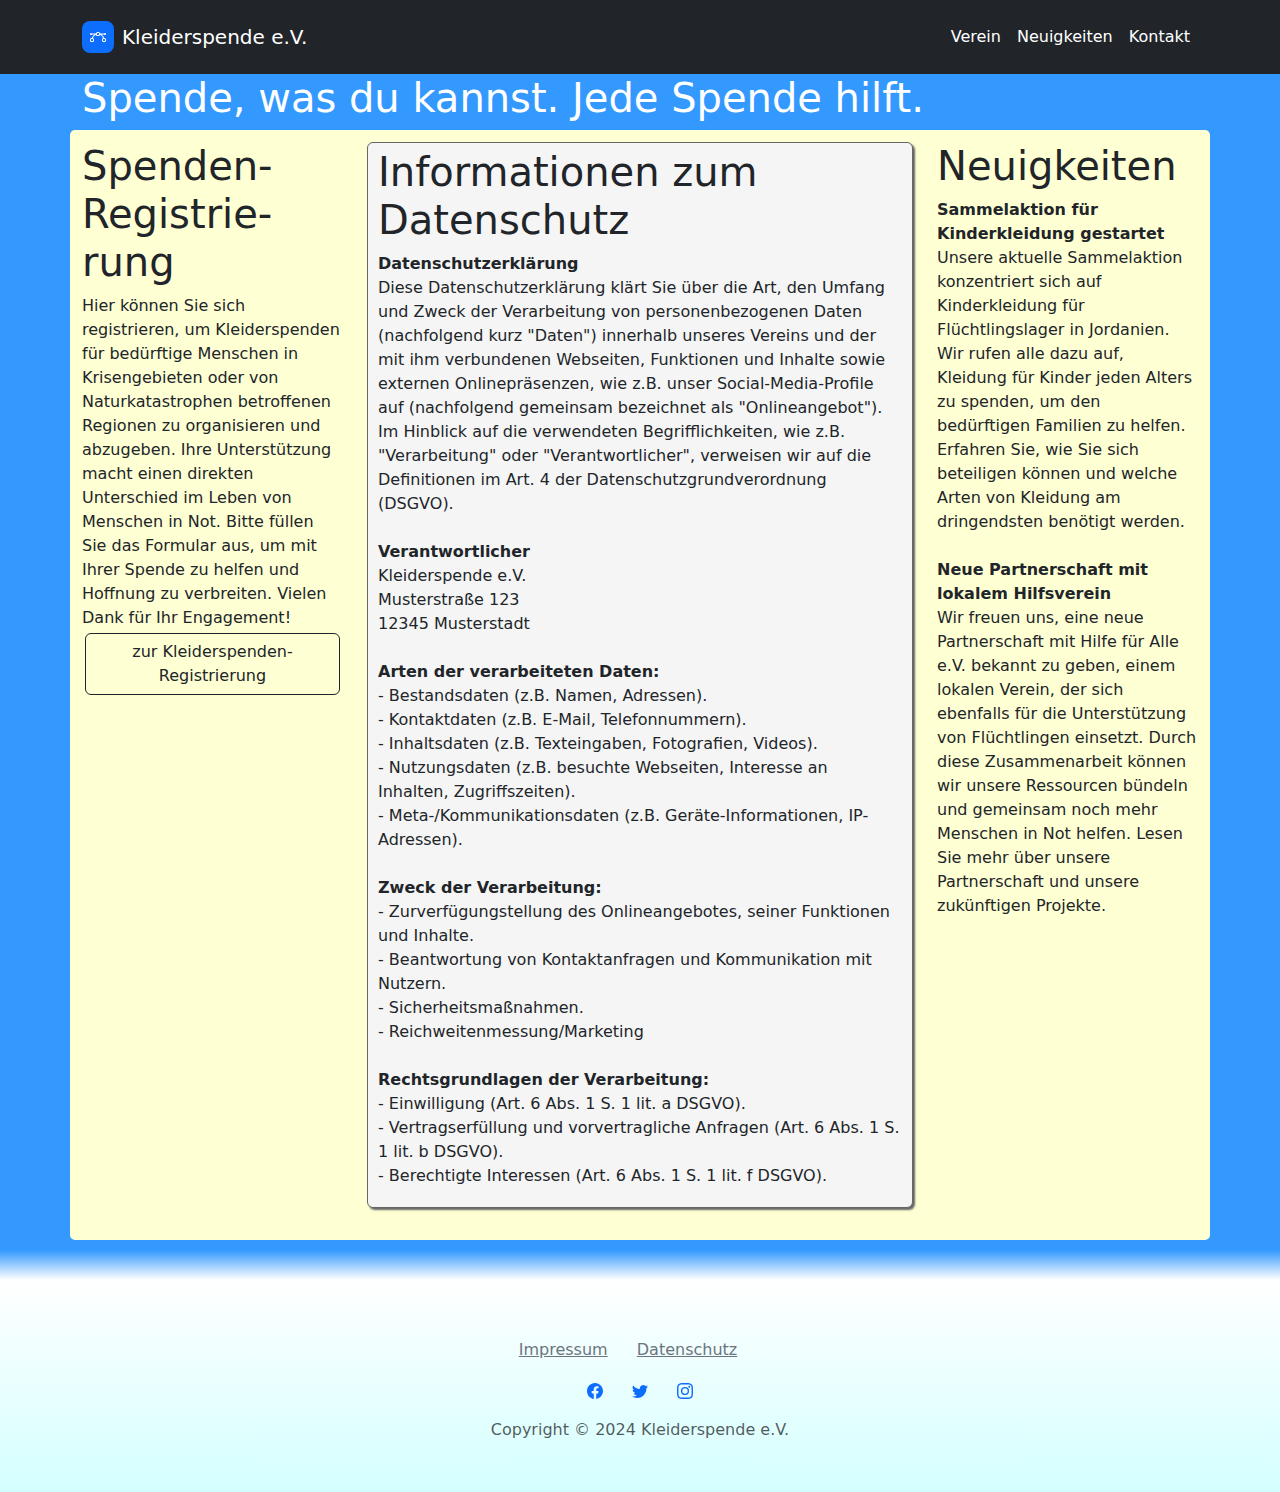
<file: datenschutz.html>
<!DOCTYPE html>
<html data-bs-theme="light" lang="de" data-bss-forced-theme="light">

<head>
    <meta charset="utf-8">
    <meta name="viewport" content="width=device-width, initial-scale=1.0, shrink-to-fit=no">
    <title>Datenschutz - Kleiderspende e.V.</title>
    <link rel="stylesheet" href="assets/bootstrap/css/bootstrap.min.css">
    <link rel="stylesheet" href="assets/css/Navbar-Right-Links-Dark-icons.css">
    <link rel="stylesheet" href="assets/css/styles.css">
<link rel="stylesheet" href="assets/css/print.css" media="print" />
</head>

<body>
    <header>
        <nav class="navbar navbar-expand-md bg-dark py-3" data-bs-theme="dark">
            <div class="container"><a class="navbar-brand d-flex align-items-center" href="./"><span class="bs-icon-sm bs-icon-rounded bs-icon-primary d-flex justify-content-center align-items-center me-2 bs-icon"><svg xmlns="http://www.w3.org/2000/svg" width="1em" height="1em" fill="currentColor" viewBox="0 0 16 16" class="bi bi-bezier">
                            <path fill-rule="evenodd" d="M0 10.5A1.5 1.5 0 0 1 1.5 9h1A1.5 1.5 0 0 1 4 10.5v1A1.5 1.5 0 0 1 2.5 13h-1A1.5 1.5 0 0 1 0 11.5zm1.5-.5a.5.5 0 0 0-.5.5v1a.5.5 0 0 0 .5.5h1a.5.5 0 0 0 .5-.5v-1a.5.5 0 0 0-.5-.5zm10.5.5A1.5 1.5 0 0 1 13.5 9h1a1.5 1.5 0 0 1 1.5 1.5v1a1.5 1.5 0 0 1-1.5 1.5h-1a1.5 1.5 0 0 1-1.5-1.5zm1.5-.5a.5.5 0 0 0-.5.5v1a.5.5 0 0 0 .5.5h1a.5.5 0 0 0 .5-.5v-1a.5.5 0 0 0-.5-.5zM6 4.5A1.5 1.5 0 0 1 7.5 3h1A1.5 1.5 0 0 1 10 4.5v1A1.5 1.5 0 0 1 8.5 7h-1A1.5 1.5 0 0 1 6 5.5zM7.5 4a.5.5 0 0 0-.5.5v1a.5.5 0 0 0 .5.5h1a.5.5 0 0 0 .5-.5v-1a.5.5 0 0 0-.5-.5z"></path>
                            <path d="M6 4.5H1.866a1 1 0 1 0 0 1h2.668A6.517 6.517 0 0 0 1.814 9H2.5c.123 0 .244.015.358.043a5.517 5.517 0 0 1 3.185-3.185A1.503 1.503 0 0 1 6 5.5zm3.957 1.358A1.5 1.5 0 0 0 10 5.5v-1h4.134a1 1 0 1 1 0 1h-2.668a6.517 6.517 0 0 1 2.72 3.5H13.5c-.123 0-.243.015-.358.043a5.517 5.517 0 0 0-3.185-3.185z"></path>
                        </svg></span><span>Kleiderspende e.V.</span></a><button data-bs-toggle="collapse" class="navbar-toggler" data-bs-target="#navcol-5"><span class="visually-hidden">Toggle navigation</span><span class="navbar-toggler-icon"></span></button>
                <div class="collapse navbar-collapse" id="navcol-5">
                    <ul class="navbar-nav ms-auto">
                        <li class="nav-item"><a class="nav-link active" href="verein.html">Verein</a></li>
                        <li class="nav-item"><a class="nav-link" href="neuigkeiten.html">Neuigkeiten</a></li>
                        <li class="nav-item"><a class="nav-link" href="kontakt.html">Kontakt</a></li>
                    </ul>
                </div>
            </div>
        </nav>
        <div class="container">
            <h1>Spende, was du kannst. Jede Spende hilft.</h1>
        </div>
    </header>
    <main>
        <div class="container" id="content">
            <div class="row">
                <div class="col">
                    <h1>Spenden-Registrierung</h1>
                    <p>Hier können Sie sich registrieren, um Kleiderspenden für bedürftige Menschen in Krisengebieten oder von Naturkatastrophen betroffenen Regionen zu organisieren und abzugeben. Ihre Unterstützung macht einen direkten Unterschied im Leben von Menschen in Not. Bitte füllen Sie das Formular aus, um mit Ihrer Spende zu helfen und Hoffnung zu verbreiten. Vielen Dank für Ihr Engagement!&nbsp;<a class="btn btn-outline-dark more-btn" href="./">zur Kleiderspenden-Registrierung</a></p>
                </div>
                <div class="col-lg-6">
                    <article class="article">
                        <h1>Informationen zum Datenschutz</h1>
                        <p><strong>Datenschutzerklärung</strong><br>Diese Datenschutzerklärung klärt Sie über die Art, den Umfang und Zweck der Verarbeitung von personenbezogenen Daten (nachfolgend kurz "Daten") innerhalb unseres Vereins und der mit ihm verbundenen Webseiten, Funktionen und Inhalte sowie externen Onlinepräsenzen, wie z.B. unser Social-Media-Profile auf (nachfolgend gemeinsam bezeichnet als "Onlineangebot"). Im Hinblick auf die verwendeten Begrifflichkeiten, wie z.B. "Verarbeitung" oder "Verantwortlicher", verweisen wir auf die Definitionen im Art. 4 der Datenschutzgrundverordnung (DSGVO).<br><br><strong>Verantwortlicher</strong><br>Kleiderspende e.V.<br>Musterstraße 123<br>12345 Musterstadt<br><br><strong>Arten der verarbeiteten Daten:</strong><br>- Bestandsdaten (z.B. Namen, Adressen).<br>- Kontaktdaten (z.B. E-Mail, Telefonnummern).<br>- Inhaltsdaten (z.B. Texteingaben, Fotografien, Videos).<br>- Nutzungsdaten (z.B. besuchte Webseiten, Interesse an Inhalten, Zugriffszeiten).<br>- Meta-/Kommunikationsdaten (z.B. Geräte-Informationen, IP-Adressen).<br><br><strong>Zweck der Verarbeitung:</strong><br>- Zurverfügungstellung des Onlineangebotes, seiner Funktionen und Inhalte.<br>- Beantwortung von Kontaktanfragen und Kommunikation mit Nutzern.<br>- Sicherheitsmaßnahmen.<br>- Reichweitenmessung/Marketing<br><br><strong>Rechtsgrundlagen der Verarbeitung:</strong><br>- Einwilligung (Art. 6 Abs. 1 S. 1 lit. a DSGVO).<br>- Vertragserfüllung und vorvertragliche Anfragen (Art. 6 Abs. 1 S. 1 lit. b DSGVO).<br>- Berechtigte Interessen (Art. 6 Abs. 1 S. 1 lit. f DSGVO).</p>
                    </article>
                </div>
                <div class="col">
                    <h1>Neuigkeiten</h1>
                    <p><strong>Sammelaktion für Kinderkleidung gestartet</strong><br>Unsere aktuelle Sammelaktion konzentriert sich auf Kinderkleidung für Flüchtlingslager in Jordanien. Wir rufen alle dazu auf, Kleidung für Kinder jeden Alters zu spenden, um den bedürftigen Familien zu helfen. Erfahren Sie, wie Sie sich beteiligen können und welche Arten von Kleidung am dringendsten benötigt werden.<br><br><strong>Neue Partnerschaft mit lokalem Hilfsverein</strong><br>Wir freuen uns, eine neue Partnerschaft mit Hilfe für Alle e.V. bekannt zu geben, einem lokalen Verein, der sich ebenfalls für die Unterstützung von Flüchtlingen einsetzt. Durch diese Zusammenarbeit können wir unsere Ressourcen bündeln und gemeinsam noch mehr Menschen in Not helfen. Lesen Sie mehr über unsere Partnerschaft und unsere zukünftigen Projekte.</p>
                </div>
            </div>
        </div>
        <div id="main-bottom"></div>
    </main>
    <footer class="text-center">
        <div class="container text-muted py-4 py-lg-5">
            <ul class="list-inline">
                <li class="list-inline-item list-inline-item me-4"><a class="link-secondary" href="impressum.html">Impressum</a></li>
                <li class="list-inline-item list-inline-item me-4"><a class="link-secondary" href="datenschutz.html">Datenschutz</a></li>
            </ul>
            <ul class="list-inline">
                <li class="list-inline-item list-inline-item me-4"><a href="https://www.facebook.com" target="_blank" rel="noreferrer"><svg xmlns="http://www.w3.org/2000/svg" width="1em" height="1em" fill="currentColor" viewbox="0 0 16 16" class="bi bi-facebook"><path d="M16 8.049c0-4.446-3.582-8.05-8-8.05C3.58 0-.002 3.603-.002 8.05c0 4.017 2.926 7.347 6.75 7.951v-5.625h-2.03V8.05H6.75V6.275c0-2.017 1.195-3.131 3.022-3.131.876 0 1.791.157 1.791.157v1.98h-1.009c-.993 0-1.303.621-1.303 1.258v1.51h2.218l-.354 2.326H9.25V16c3.824-.604 6.75-3.934 6.75-7.951"></path></svg></a></li>
                <li class="list-inline-item list-inline-item me-4"><a href="https://www.twitter.com" target="_blank" rel="noreferrer"><svg xmlns="http://www.w3.org/2000/svg" width="1em" height="1em" fill="currentColor" viewbox="0 0 16 16" class="bi bi-twitter"><path d="M5.026 15c6.038 0 9.341-5.003 9.341-9.334 0-.14 0-.282-.006-.422A6.685 6.685 0 0 0 16 3.542a6.658 6.658 0 0 1-1.889.518 3.301 3.301 0 0 0 1.447-1.817 6.533 6.533 0 0 1-2.087.793A3.286 3.286 0 0 0 7.875 6.03a9.325 9.325 0 0 1-6.767-3.429 3.289 3.289 0 0 0 1.018 4.382A3.323 3.323 0 0 1 .64 6.575v.045a3.288 3.288 0 0 0 2.632 3.218 3.203 3.203 0 0 1-.865.115 3.23 3.23 0 0 1-.614-.057 3.283 3.283 0 0 0 3.067 2.277A6.588 6.588 0 0 1 .78 13.58a6.32 6.32 0 0 1-.78-.045A9.344 9.344 0 0 0 5.026 15"></path></svg></a></li>
                <li class="list-inline-item list-inline-item"><a href="https://www.instagram.com" target="_blank" rel="noreferrer"><svg xmlns="http://www.w3.org/2000/svg" width="1em" height="1em" fill="currentColor" viewbox="0 0 16 16" class="bi bi-instagram"><path d="M8 0C5.829 0 5.556.01 4.703.048 3.85.088 3.269.222 2.76.42a3.917 3.917 0 0 0-1.417.923A3.927 3.927 0 0 0 .42 2.76C.222 3.268.087 3.85.048 4.7.01 5.555 0 5.827 0 8.001c0 2.172.01 2.444.048 3.297.04.852.174 1.433.372 1.942.205.526.478.972.923 1.417.444.445.89.719 1.416.923.51.198 1.09.333 1.942.372C5.555 15.99 5.827 16 8 16s2.444-.01 3.298-.048c.851-.04 1.434-.174 1.943-.372a3.916 3.916 0 0 0 1.416-.923c.445-.445.718-.891.923-1.417.197-.509.332-1.09.372-1.942C15.99 10.445 16 10.173 16 8s-.01-2.445-.048-3.299c-.04-.851-.175-1.433-.372-1.941a3.926 3.926 0 0 0-.923-1.417A3.911 3.911 0 0 0 13.24.42c-.51-.198-1.092-.333-1.943-.372C10.443.01 10.172 0 7.998 0h.003zm-.717 1.442h.718c2.136 0 2.389.007 3.232.046.78.035 1.204.166 1.486.275.373.145.64.319.92.599.28.28.453.546.598.92.11.281.24.705.275 1.485.039.843.047 1.096.047 3.231s-.008 2.389-.047 3.232c-.035.78-.166 1.203-.275 1.485a2.47 2.47 0 0 1-.599.919c-.28.28-.546.453-.92.598-.28.11-.704.24-1.485.276-.843.038-1.096.047-3.232.047s-2.39-.009-3.233-.047c-.78-.036-1.203-.166-1.485-.276a2.478 2.478 0 0 1-.92-.598 2.48 2.48 0 0 1-.6-.92c-.109-.281-.24-.705-.275-1.485-.038-.843-.046-1.096-.046-3.233 0-2.136.008-2.388.046-3.231.036-.78.166-1.204.276-1.486.145-.373.319-.64.599-.92.28-.28.546-.453.92-.598.282-.11.705-.24 1.485-.276.738-.034 1.024-.044 2.515-.045v.002zm4.988 1.328a.96.96 0 1 0 0 1.92.96.96 0 0 0 0-1.92zm-4.27 1.122a4.109 4.109 0 1 0 0 8.217 4.109 4.109 0 0 0 0-8.217zm0 1.441a2.667 2.667 0 1 1 0 5.334 2.667 2.667 0 0 1 0-5.334"></path></svg></a></li>
            </ul>
            <p class="mb-0">Copyright © 2024 Kleiderspende e.V.</p>
        </div>
    </footer>
    <script src="assets/bootstrap/js/bootstrap.min.js"></script>
    <script src="assets/js/site.js"></script>
</body>

</html>
</file>
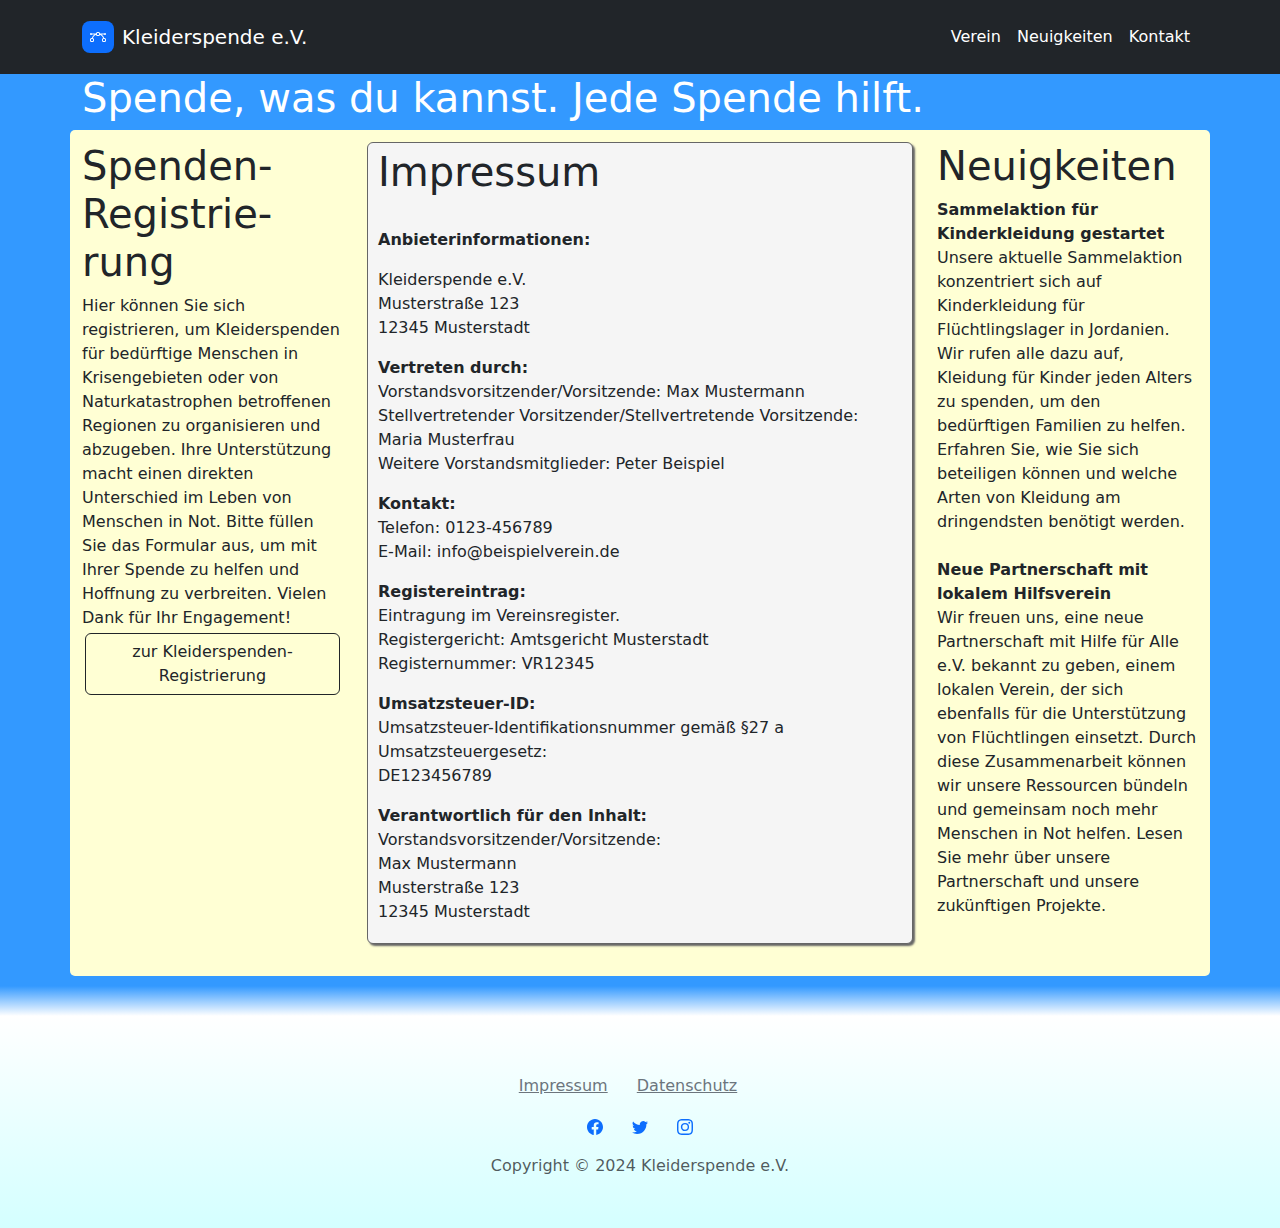
<file: impressum.html>
<!DOCTYPE html>
<html data-bs-theme="light" lang="de" data-bss-forced-theme="light">

<head>
    <meta charset="utf-8">
    <meta name="viewport" content="width=device-width, initial-scale=1.0, shrink-to-fit=no">
    <title>Impressum - Kleiderspende e.V.</title>
    <link rel="stylesheet" href="assets/bootstrap/css/bootstrap.min.css">
    <link rel="stylesheet" href="assets/css/Navbar-Right-Links-Dark-icons.css">
    <link rel="stylesheet" href="assets/css/styles.css">
<link rel="stylesheet" href="assets/css/print.css" media="print" />
</head>

<body>
    <header>
        <nav class="navbar navbar-expand-md bg-dark py-3" data-bs-theme="dark">
            <div class="container"><a class="navbar-brand d-flex align-items-center" href="./"><span class="bs-icon-sm bs-icon-rounded bs-icon-primary d-flex justify-content-center align-items-center me-2 bs-icon"><svg xmlns="http://www.w3.org/2000/svg" width="1em" height="1em" fill="currentColor" viewBox="0 0 16 16" class="bi bi-bezier">
                            <path fill-rule="evenodd" d="M0 10.5A1.5 1.5 0 0 1 1.5 9h1A1.5 1.5 0 0 1 4 10.5v1A1.5 1.5 0 0 1 2.5 13h-1A1.5 1.5 0 0 1 0 11.5zm1.5-.5a.5.5 0 0 0-.5.5v1a.5.5 0 0 0 .5.5h1a.5.5 0 0 0 .5-.5v-1a.5.5 0 0 0-.5-.5zm10.5.5A1.5 1.5 0 0 1 13.5 9h1a1.5 1.5 0 0 1 1.5 1.5v1a1.5 1.5 0 0 1-1.5 1.5h-1a1.5 1.5 0 0 1-1.5-1.5zm1.5-.5a.5.5 0 0 0-.5.5v1a.5.5 0 0 0 .5.5h1a.5.5 0 0 0 .5-.5v-1a.5.5 0 0 0-.5-.5zM6 4.5A1.5 1.5 0 0 1 7.5 3h1A1.5 1.5 0 0 1 10 4.5v1A1.5 1.5 0 0 1 8.5 7h-1A1.5 1.5 0 0 1 6 5.5zM7.5 4a.5.5 0 0 0-.5.5v1a.5.5 0 0 0 .5.5h1a.5.5 0 0 0 .5-.5v-1a.5.5 0 0 0-.5-.5z"></path>
                            <path d="M6 4.5H1.866a1 1 0 1 0 0 1h2.668A6.517 6.517 0 0 0 1.814 9H2.5c.123 0 .244.015.358.043a5.517 5.517 0 0 1 3.185-3.185A1.503 1.503 0 0 1 6 5.5zm3.957 1.358A1.5 1.5 0 0 0 10 5.5v-1h4.134a1 1 0 1 1 0 1h-2.668a6.517 6.517 0 0 1 2.72 3.5H13.5c-.123 0-.243.015-.358.043a5.517 5.517 0 0 0-3.185-3.185z"></path>
                        </svg></span><span>Kleiderspende e.V.</span></a><button data-bs-toggle="collapse" class="navbar-toggler" data-bs-target="#navcol-5"><span class="visually-hidden">Toggle navigation</span><span class="navbar-toggler-icon"></span></button>
                <div class="collapse navbar-collapse" id="navcol-5">
                    <ul class="navbar-nav ms-auto">
                        <li class="nav-item"><a class="nav-link active" href="verein.html" target="_blank">Verein</a></li>
                        <li class="nav-item"><a class="nav-link" href="neuigkeiten.html">Neuigkeiten</a></li>
                        <li class="nav-item"><a class="nav-link" href="kontakt.html">Kontakt</a></li>
                    </ul>
                </div>
            </div>
        </nav>
        <div class="container">
            <h1>Spende, was du kannst. Jede Spende hilft.</h1>
        </div>
    </header>
    <main>
        <div class="container" id="content">
            <div class="row">
                <div class="col">
                    <h1>Spenden-Registrierung</h1>
                    <p>Hier können Sie sich registrieren, um Kleiderspenden für bedürftige Menschen in Krisengebieten oder von Naturkatastrophen betroffenen Regionen zu organisieren und abzugeben. Ihre Unterstützung macht einen direkten Unterschied im Leben von Menschen in Not. Bitte füllen Sie das Formular aus, um mit Ihrer Spende zu helfen und Hoffnung zu verbreiten. Vielen Dank für Ihr Engagement!&nbsp;<a class="btn btn-outline-dark more-btn" href="./">zur Kleiderspenden-Registrierung</a></p>
                </div>
                <div class="col-lg-6">
                    <article class="article">
                        <h1>Impressum</h1>
                        <p><br><strong>Anbieterinformationen:</strong></p><address>Kleiderspende e.V.<br />Musterstraße 123<br />12345 Musterstadt</address>
                        <p><strong>Vertreten durch:</strong><br>Vorstandsvorsitzender/Vorsitzende: Max Mustermann<br>Stellvertretender Vorsitzender/Stellvertretende Vorsitzende: Maria Musterfrau<br>Weitere Vorstandsmitglieder: Peter Beispiel</p>
                        <p><strong>Kontakt:</strong><br>Telefon: 0123-456789<br>E-Mail: info@beispielverein.de</p>
                        <p><strong>Registereintrag:</strong><br>Eintragung im Vereinsregister.<br>Registergericht: Amtsgericht Musterstadt<br>Registernummer: VR12345</p>
                        <p><strong>Umsatzsteuer-ID:</strong><br>Umsatzsteuer-Identifikationsnummer gemäß §27 a Umsatzsteuergesetz:<br>DE123456789</p>
                        <p><strong>Verantwortlich für den Inhalt:</strong><br>Vorstandsvorsitzender/Vorsitzende: <br>Max Mustermann<br>Musterstraße 123<br>12345 Musterstadt</p>
                    </article>
                </div>
                <div class="col">
                    <h1>Neuigkeiten</h1>
                    <p><strong>Sammelaktion für Kinderkleidung gestartet</strong><br>Unsere aktuelle Sammelaktion konzentriert sich auf Kinderkleidung für Flüchtlingslager in Jordanien. Wir rufen alle dazu auf, Kleidung für Kinder jeden Alters zu spenden, um den bedürftigen Familien zu helfen. Erfahren Sie, wie Sie sich beteiligen können und welche Arten von Kleidung am dringendsten benötigt werden.<br><br><strong>Neue Partnerschaft mit lokalem Hilfsverein</strong><br>Wir freuen uns, eine neue Partnerschaft mit Hilfe für Alle e.V. bekannt zu geben, einem lokalen Verein, der sich ebenfalls für die Unterstützung von Flüchtlingen einsetzt. Durch diese Zusammenarbeit können wir unsere Ressourcen bündeln und gemeinsam noch mehr Menschen in Not helfen. Lesen Sie mehr über unsere Partnerschaft und unsere zukünftigen Projekte.</p>
                </div>
            </div>
        </div>
        <div id="main-bottom"></div>
    </main>
    <footer class="text-center">
        <div class="container text-muted py-4 py-lg-5">
            <ul class="list-inline">
                <li class="list-inline-item list-inline-item me-4"><a class="link-secondary" href="impressum.html">Impressum</a></li>
                <li class="list-inline-item list-inline-item me-4"><a class="link-secondary" href="datenschutz.html">Datenschutz</a></li>
            </ul>
            <ul class="list-inline">
                <li class="list-inline-item list-inline-item me-4"><a href="https://www.facebook.com" target="_blank" rel="noreferrer"><svg xmlns="http://www.w3.org/2000/svg" width="1em" height="1em" fill="currentColor" viewbox="0 0 16 16" class="bi bi-facebook"><path d="M16 8.049c0-4.446-3.582-8.05-8-8.05C3.58 0-.002 3.603-.002 8.05c0 4.017 2.926 7.347 6.75 7.951v-5.625h-2.03V8.05H6.75V6.275c0-2.017 1.195-3.131 3.022-3.131.876 0 1.791.157 1.791.157v1.98h-1.009c-.993 0-1.303.621-1.303 1.258v1.51h2.218l-.354 2.326H9.25V16c3.824-.604 6.75-3.934 6.75-7.951"></path></svg></a></li>
                <li class="list-inline-item list-inline-item me-4"><a href="https://www.twitter.com" target="_blank" rel="noreferrer"><svg xmlns="http://www.w3.org/2000/svg" width="1em" height="1em" fill="currentColor" viewbox="0 0 16 16" class="bi bi-twitter"><path d="M5.026 15c6.038 0 9.341-5.003 9.341-9.334 0-.14 0-.282-.006-.422A6.685 6.685 0 0 0 16 3.542a6.658 6.658 0 0 1-1.889.518 3.301 3.301 0 0 0 1.447-1.817 6.533 6.533 0 0 1-2.087.793A3.286 3.286 0 0 0 7.875 6.03a9.325 9.325 0 0 1-6.767-3.429 3.289 3.289 0 0 0 1.018 4.382A3.323 3.323 0 0 1 .64 6.575v.045a3.288 3.288 0 0 0 2.632 3.218 3.203 3.203 0 0 1-.865.115 3.23 3.23 0 0 1-.614-.057 3.283 3.283 0 0 0 3.067 2.277A6.588 6.588 0 0 1 .78 13.58a6.32 6.32 0 0 1-.78-.045A9.344 9.344 0 0 0 5.026 15"></path></svg></a></li>
                <li class="list-inline-item list-inline-item"><a href="https://www.instagram.com" target="_blank" rel="noreferrer"><svg xmlns="http://www.w3.org/2000/svg" width="1em" height="1em" fill="currentColor" viewbox="0 0 16 16" class="bi bi-instagram"><path d="M8 0C5.829 0 5.556.01 4.703.048 3.85.088 3.269.222 2.76.42a3.917 3.917 0 0 0-1.417.923A3.927 3.927 0 0 0 .42 2.76C.222 3.268.087 3.85.048 4.7.01 5.555 0 5.827 0 8.001c0 2.172.01 2.444.048 3.297.04.852.174 1.433.372 1.942.205.526.478.972.923 1.417.444.445.89.719 1.416.923.51.198 1.09.333 1.942.372C5.555 15.99 5.827 16 8 16s2.444-.01 3.298-.048c.851-.04 1.434-.174 1.943-.372a3.916 3.916 0 0 0 1.416-.923c.445-.445.718-.891.923-1.417.197-.509.332-1.09.372-1.942C15.99 10.445 16 10.173 16 8s-.01-2.445-.048-3.299c-.04-.851-.175-1.433-.372-1.941a3.926 3.926 0 0 0-.923-1.417A3.911 3.911 0 0 0 13.24.42c-.51-.198-1.092-.333-1.943-.372C10.443.01 10.172 0 7.998 0h.003zm-.717 1.442h.718c2.136 0 2.389.007 3.232.046.78.035 1.204.166 1.486.275.373.145.64.319.92.599.28.28.453.546.598.92.11.281.24.705.275 1.485.039.843.047 1.096.047 3.231s-.008 2.389-.047 3.232c-.035.78-.166 1.203-.275 1.485a2.47 2.47 0 0 1-.599.919c-.28.28-.546.453-.92.598-.28.11-.704.24-1.485.276-.843.038-1.096.047-3.232.047s-2.39-.009-3.233-.047c-.78-.036-1.203-.166-1.485-.276a2.478 2.478 0 0 1-.92-.598 2.48 2.48 0 0 1-.6-.92c-.109-.281-.24-.705-.275-1.485-.038-.843-.046-1.096-.046-3.233 0-2.136.008-2.388.046-3.231.036-.78.166-1.204.276-1.486.145-.373.319-.64.599-.92.28-.28.546-.453.92-.598.282-.11.705-.24 1.485-.276.738-.034 1.024-.044 2.515-.045v.002zm4.988 1.328a.96.96 0 1 0 0 1.92.96.96 0 0 0 0-1.92zm-4.27 1.122a4.109 4.109 0 1 0 0 8.217 4.109 4.109 0 0 0 0-8.217zm0 1.441a2.667 2.667 0 1 1 0 5.334 2.667 2.667 0 0 1 0-5.334"></path></svg></a></li>
            </ul>
            <p class="mb-0">Copyright © 2024 Kleiderspende e.V.</p>
        </div>
    </footer>
    <script src="assets/bootstrap/js/bootstrap.min.js"></script>
    <script src="assets/js/site.js"></script>
</body>

</html>
</file>
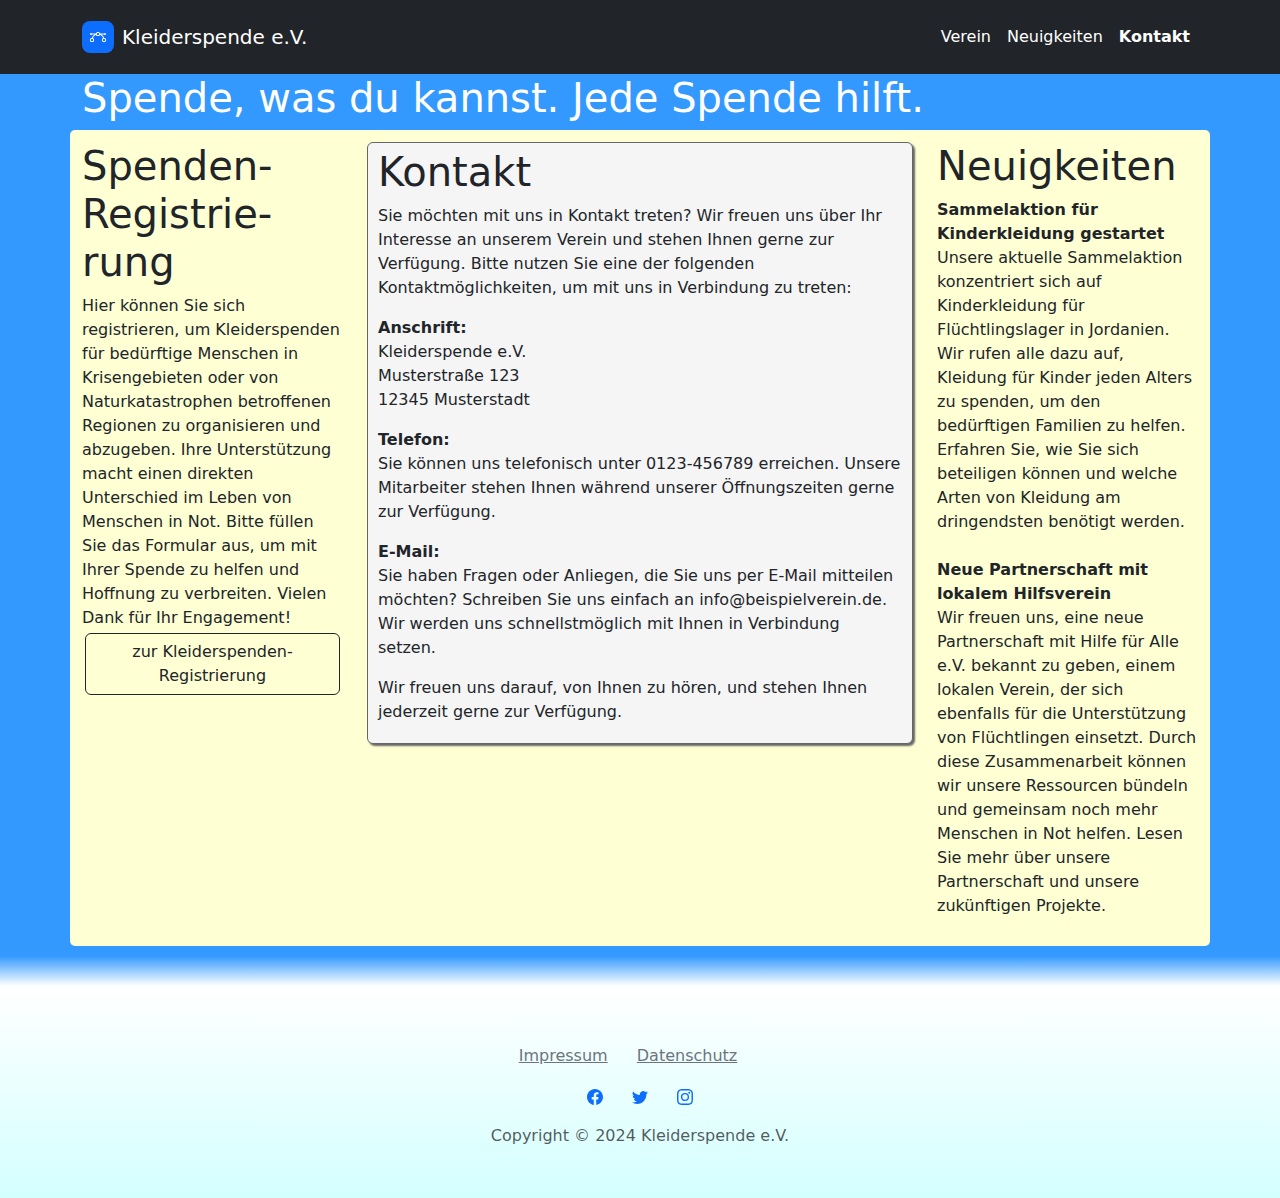
<file: kontakt.html>
<!DOCTYPE html>
<html data-bs-theme="light" lang="de" data-bss-forced-theme="light">

<head>
    <meta charset="utf-8">
    <meta name="viewport" content="width=device-width, initial-scale=1.0, shrink-to-fit=no">
    <title>Kontakt - Kleiderspende e.V.</title>
    <link rel="stylesheet" href="assets/bootstrap/css/bootstrap.min.css">
    <link rel="stylesheet" href="assets/css/Navbar-Right-Links-Dark-icons.css">
    <link rel="stylesheet" href="assets/css/styles.css">
<link rel="stylesheet" href="assets/css/print.css" media="print" />
</head>

<body>
    <header>
        <nav class="navbar navbar-expand-md bg-dark py-3" data-bs-theme="dark">
            <div class="container"><a class="navbar-brand d-flex align-items-center" href="./"><span class="bs-icon-sm bs-icon-rounded bs-icon-primary d-flex justify-content-center align-items-center me-2 bs-icon"><svg xmlns="http://www.w3.org/2000/svg" width="1em" height="1em" fill="currentColor" viewBox="0 0 16 16" class="bi bi-bezier">
                            <path fill-rule="evenodd" d="M0 10.5A1.5 1.5 0 0 1 1.5 9h1A1.5 1.5 0 0 1 4 10.5v1A1.5 1.5 0 0 1 2.5 13h-1A1.5 1.5 0 0 1 0 11.5zm1.5-.5a.5.5 0 0 0-.5.5v1a.5.5 0 0 0 .5.5h1a.5.5 0 0 0 .5-.5v-1a.5.5 0 0 0-.5-.5zm10.5.5A1.5 1.5 0 0 1 13.5 9h1a1.5 1.5 0 0 1 1.5 1.5v1a1.5 1.5 0 0 1-1.5 1.5h-1a1.5 1.5 0 0 1-1.5-1.5zm1.5-.5a.5.5 0 0 0-.5.5v1a.5.5 0 0 0 .5.5h1a.5.5 0 0 0 .5-.5v-1a.5.5 0 0 0-.5-.5zM6 4.5A1.5 1.5 0 0 1 7.5 3h1A1.5 1.5 0 0 1 10 4.5v1A1.5 1.5 0 0 1 8.5 7h-1A1.5 1.5 0 0 1 6 5.5zM7.5 4a.5.5 0 0 0-.5.5v1a.5.5 0 0 0 .5.5h1a.5.5 0 0 0 .5-.5v-1a.5.5 0 0 0-.5-.5z"></path>
                            <path d="M6 4.5H1.866a1 1 0 1 0 0 1h2.668A6.517 6.517 0 0 0 1.814 9H2.5c.123 0 .244.015.358.043a5.517 5.517 0 0 1 3.185-3.185A1.503 1.503 0 0 1 6 5.5zm3.957 1.358A1.5 1.5 0 0 0 10 5.5v-1h4.134a1 1 0 1 1 0 1h-2.668a6.517 6.517 0 0 1 2.72 3.5H13.5c-.123 0-.243.015-.358.043a5.517 5.517 0 0 0-3.185-3.185z"></path>
                        </svg></span><span>Kleiderspende e.V.</span></a><button data-bs-toggle="collapse" class="navbar-toggler" data-bs-target="#navcol-5"><span class="visually-hidden">Toggle navigation</span><span class="navbar-toggler-icon"></span></button>
                <div class="collapse navbar-collapse" id="navcol-5">
                    <ul class="navbar-nav ms-auto">
                        <li class="nav-item"><a class="nav-link active" href="verein.html">Verein</a></li>
                        <li class="nav-item"><a class="nav-link" href="neuigkeiten.html">Neuigkeiten</a></li>
                        <li class="nav-item"><a class="nav-link" href="kontakt.html">Kontakt</a></li>
                    </ul>
                </div>
            </div>
        </nav>
        <div class="container">
            <h1>Spende, was du kannst. Jede Spende hilft.</h1>
        </div>
    </header>
    <main>
        <div class="container" id="content">
            <div class="row">
                <div class="col">
                    <h1>Spenden-Registrierung</h1>
                    <p>Hier können Sie sich registrieren, um Kleiderspenden für bedürftige Menschen in Krisengebieten oder von Naturkatastrophen betroffenen Regionen zu organisieren und abzugeben. Ihre Unterstützung macht einen direkten Unterschied im Leben von Menschen in Not. Bitte füllen Sie das Formular aus, um mit Ihrer Spende zu helfen und Hoffnung zu verbreiten. Vielen Dank für Ihr Engagement!&nbsp;<a class="btn btn-outline-dark more-btn" href="./">zur Kleiderspenden-Registrierung</a></p>
                </div>
                <div class="col-lg-6">
                    <article class="article">
                        <h1>Kontakt</h1>
                        <p>Sie möchten mit uns in Kontakt treten? Wir freuen uns über Ihr Interesse an unserem Verein und stehen Ihnen gerne zur Verfügung. Bitte nutzen Sie eine der folgenden Kontaktmöglichkeiten, um mit uns in Verbindung zu treten:</p><address><strong>Anschrift:</strong><br />Kleiderspende e.V.<br />Musterstraße 123<br />12345 Musterstadt</address>
                        <p><strong>Telefon:</strong><br>Sie können uns telefonisch unter&nbsp;0123-456789&nbsp;erreichen. Unsere Mitarbeiter stehen Ihnen während unserer Öffnungszeiten gerne zur Verfügung.</p>
                        <p><strong>E-Mail:</strong><br>Sie haben Fragen oder Anliegen, die Sie uns per E-Mail mitteilen möchten? Schreiben Sie uns einfach an&nbsp;info@beispielverein.de. Wir werden uns schnellstmöglich mit Ihnen in Verbindung setzen.</p>
                        <p>Wir freuen uns darauf, von Ihnen zu hören, und stehen Ihnen jederzeit gerne zur Verfügung.</p>
                    </article>
                </div>
                <div class="col">
                    <h1>Neuigkeiten</h1>
                    <p><strong>Sammelaktion für Kinderkleidung gestartet</strong><br>Unsere aktuelle Sammelaktion konzentriert sich auf Kinderkleidung für Flüchtlingslager in Jordanien. Wir rufen alle dazu auf, Kleidung für Kinder jeden Alters zu spenden, um den bedürftigen Familien zu helfen. Erfahren Sie, wie Sie sich beteiligen können und welche Arten von Kleidung am dringendsten benötigt werden.<br><br><strong>Neue Partnerschaft mit lokalem Hilfsverein</strong><br>Wir freuen uns, eine neue Partnerschaft mit Hilfe für Alle e.V. bekannt zu geben, einem lokalen Verein, der sich ebenfalls für die Unterstützung von Flüchtlingen einsetzt. Durch diese Zusammenarbeit können wir unsere Ressourcen bündeln und gemeinsam noch mehr Menschen in Not helfen. Lesen Sie mehr über unsere Partnerschaft und unsere zukünftigen Projekte.</p>
                </div>
            </div>
        </div>
        <div id="main-bottom"></div>
    </main>
    <footer class="text-center">
        <div class="container text-muted py-4 py-lg-5">
            <ul class="list-inline">
                <li class="list-inline-item list-inline-item me-4"><a class="link-secondary" href="impressum.html">Impressum</a></li>
                <li class="list-inline-item list-inline-item me-4"><a class="link-secondary" href="datenschutz.html">Datenschutz</a></li>
            </ul>
            <ul class="list-inline">
                <li class="list-inline-item list-inline-item me-4"><a href="https://www.facebook.com" target="_blank" rel="noreferrer"><svg xmlns="http://www.w3.org/2000/svg" width="1em" height="1em" fill="currentColor" viewbox="0 0 16 16" class="bi bi-facebook"><path d="M16 8.049c0-4.446-3.582-8.05-8-8.05C3.58 0-.002 3.603-.002 8.05c0 4.017 2.926 7.347 6.75 7.951v-5.625h-2.03V8.05H6.75V6.275c0-2.017 1.195-3.131 3.022-3.131.876 0 1.791.157 1.791.157v1.98h-1.009c-.993 0-1.303.621-1.303 1.258v1.51h2.218l-.354 2.326H9.25V16c3.824-.604 6.75-3.934 6.75-7.951"></path></svg></a></li>
                <li class="list-inline-item list-inline-item me-4"><a href="https://www.twitter.com" target="_blank" rel="noreferrer"><svg xmlns="http://www.w3.org/2000/svg" width="1em" height="1em" fill="currentColor" viewbox="0 0 16 16" class="bi bi-twitter"><path d="M5.026 15c6.038 0 9.341-5.003 9.341-9.334 0-.14 0-.282-.006-.422A6.685 6.685 0 0 0 16 3.542a6.658 6.658 0 0 1-1.889.518 3.301 3.301 0 0 0 1.447-1.817 6.533 6.533 0 0 1-2.087.793A3.286 3.286 0 0 0 7.875 6.03a9.325 9.325 0 0 1-6.767-3.429 3.289 3.289 0 0 0 1.018 4.382A3.323 3.323 0 0 1 .64 6.575v.045a3.288 3.288 0 0 0 2.632 3.218 3.203 3.203 0 0 1-.865.115 3.23 3.23 0 0 1-.614-.057 3.283 3.283 0 0 0 3.067 2.277A6.588 6.588 0 0 1 .78 13.58a6.32 6.32 0 0 1-.78-.045A9.344 9.344 0 0 0 5.026 15"></path></svg></a></li>
                <li class="list-inline-item list-inline-item"><a href="https://www.instagram.com" target="_blank" rel="noreferrer"><svg xmlns="http://www.w3.org/2000/svg" width="1em" height="1em" fill="currentColor" viewbox="0 0 16 16" class="bi bi-instagram"><path d="M8 0C5.829 0 5.556.01 4.703.048 3.85.088 3.269.222 2.76.42a3.917 3.917 0 0 0-1.417.923A3.927 3.927 0 0 0 .42 2.76C.222 3.268.087 3.85.048 4.7.01 5.555 0 5.827 0 8.001c0 2.172.01 2.444.048 3.297.04.852.174 1.433.372 1.942.205.526.478.972.923 1.417.444.445.89.719 1.416.923.51.198 1.09.333 1.942.372C5.555 15.99 5.827 16 8 16s2.444-.01 3.298-.048c.851-.04 1.434-.174 1.943-.372a3.916 3.916 0 0 0 1.416-.923c.445-.445.718-.891.923-1.417.197-.509.332-1.09.372-1.942C15.99 10.445 16 10.173 16 8s-.01-2.445-.048-3.299c-.04-.851-.175-1.433-.372-1.941a3.926 3.926 0 0 0-.923-1.417A3.911 3.911 0 0 0 13.24.42c-.51-.198-1.092-.333-1.943-.372C10.443.01 10.172 0 7.998 0h.003zm-.717 1.442h.718c2.136 0 2.389.007 3.232.046.78.035 1.204.166 1.486.275.373.145.64.319.92.599.28.28.453.546.598.92.11.281.24.705.275 1.485.039.843.047 1.096.047 3.231s-.008 2.389-.047 3.232c-.035.78-.166 1.203-.275 1.485a2.47 2.47 0 0 1-.599.919c-.28.28-.546.453-.92.598-.28.11-.704.24-1.485.276-.843.038-1.096.047-3.232.047s-2.39-.009-3.233-.047c-.78-.036-1.203-.166-1.485-.276a2.478 2.478 0 0 1-.92-.598 2.48 2.48 0 0 1-.6-.92c-.109-.281-.24-.705-.275-1.485-.038-.843-.046-1.096-.046-3.233 0-2.136.008-2.388.046-3.231.036-.78.166-1.204.276-1.486.145-.373.319-.64.599-.92.28-.28.546-.453.92-.598.282-.11.705-.24 1.485-.276.738-.034 1.024-.044 2.515-.045v.002zm4.988 1.328a.96.96 0 1 0 0 1.92.96.96 0 0 0 0-1.92zm-4.27 1.122a4.109 4.109 0 1 0 0 8.217 4.109 4.109 0 0 0 0-8.217zm0 1.441a2.667 2.667 0 1 1 0 5.334 2.667 2.667 0 0 1 0-5.334"></path></svg></a></li>
            </ul>
            <p class="mb-0">Copyright © 2024 Kleiderspende e.V.</p>
        </div>
    </footer>
    <script src="assets/bootstrap/js/bootstrap.min.js"></script>
    <script src="assets/js/site.js"></script>
</body>

</html>
</file>
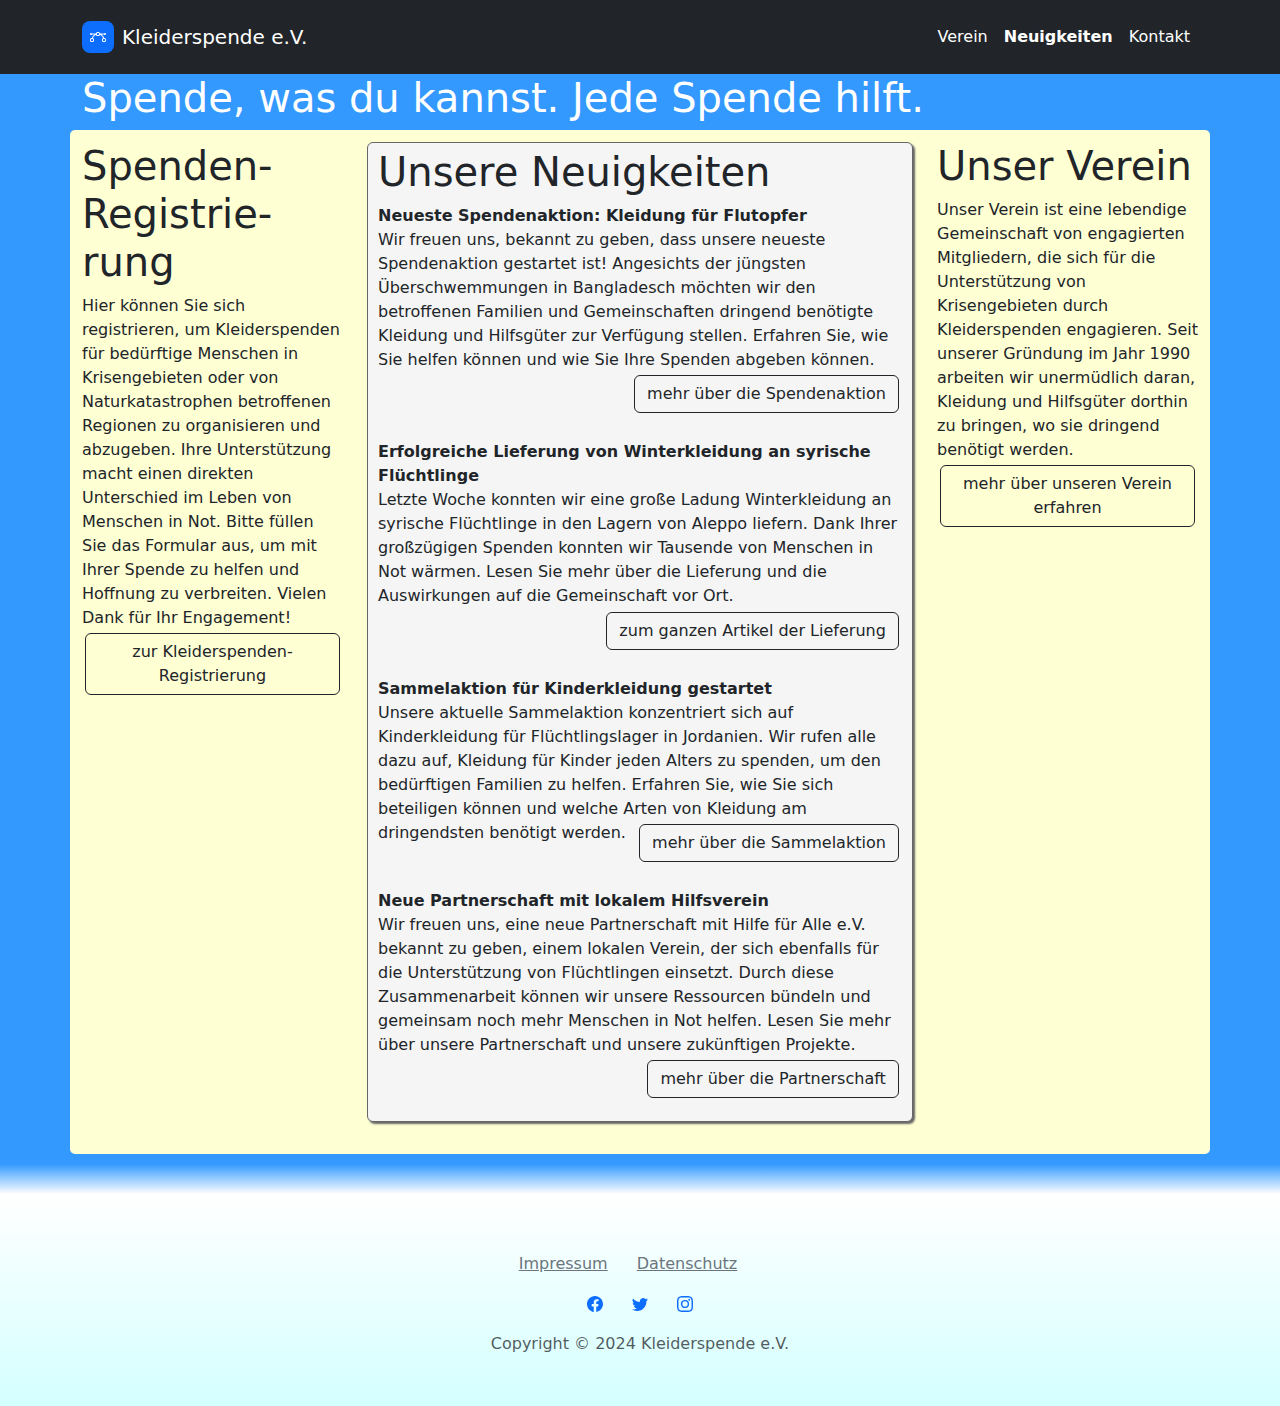
<file: neuigkeiten.html>
<!DOCTYPE html>
<html data-bs-theme="light" lang="de" data-bss-forced-theme="light">

<head>
    <meta charset="utf-8">
    <meta name="viewport" content="width=device-width, initial-scale=1.0, shrink-to-fit=no">
    <title>Neuigkeiten - Kleiderspende e.V.</title>
    <link rel="stylesheet" href="assets/bootstrap/css/bootstrap.min.css">
    <link rel="stylesheet" href="assets/css/Navbar-Right-Links-Dark-icons.css">
    <link rel="stylesheet" href="assets/css/styles.css">
<link rel="stylesheet" href="assets/css/print.css" media="print" />
</head>

<body>
    <header>
        <nav class="navbar navbar-expand-md bg-dark py-3" data-bs-theme="dark">
            <div class="container"><a class="navbar-brand d-flex align-items-center" href="./"><span class="bs-icon-sm bs-icon-rounded bs-icon-primary d-flex justify-content-center align-items-center me-2 bs-icon"><svg xmlns="http://www.w3.org/2000/svg" width="1em" height="1em" fill="currentColor" viewBox="0 0 16 16" class="bi bi-bezier">
                            <path fill-rule="evenodd" d="M0 10.5A1.5 1.5 0 0 1 1.5 9h1A1.5 1.5 0 0 1 4 10.5v1A1.5 1.5 0 0 1 2.5 13h-1A1.5 1.5 0 0 1 0 11.5zm1.5-.5a.5.5 0 0 0-.5.5v1a.5.5 0 0 0 .5.5h1a.5.5 0 0 0 .5-.5v-1a.5.5 0 0 0-.5-.5zm10.5.5A1.5 1.5 0 0 1 13.5 9h1a1.5 1.5 0 0 1 1.5 1.5v1a1.5 1.5 0 0 1-1.5 1.5h-1a1.5 1.5 0 0 1-1.5-1.5zm1.5-.5a.5.5 0 0 0-.5.5v1a.5.5 0 0 0 .5.5h1a.5.5 0 0 0 .5-.5v-1a.5.5 0 0 0-.5-.5zM6 4.5A1.5 1.5 0 0 1 7.5 3h1A1.5 1.5 0 0 1 10 4.5v1A1.5 1.5 0 0 1 8.5 7h-1A1.5 1.5 0 0 1 6 5.5zM7.5 4a.5.5 0 0 0-.5.5v1a.5.5 0 0 0 .5.5h1a.5.5 0 0 0 .5-.5v-1a.5.5 0 0 0-.5-.5z"></path>
                            <path d="M6 4.5H1.866a1 1 0 1 0 0 1h2.668A6.517 6.517 0 0 0 1.814 9H2.5c.123 0 .244.015.358.043a5.517 5.517 0 0 1 3.185-3.185A1.503 1.503 0 0 1 6 5.5zm3.957 1.358A1.5 1.5 0 0 0 10 5.5v-1h4.134a1 1 0 1 1 0 1h-2.668a6.517 6.517 0 0 1 2.72 3.5H13.5c-.123 0-.243.015-.358.043a5.517 5.517 0 0 0-3.185-3.185z"></path>
                        </svg></span><span>Kleiderspende e.V.</span></a><button data-bs-toggle="collapse" class="navbar-toggler" data-bs-target="#navcol-5"><span class="visually-hidden">Toggle navigation</span><span class="navbar-toggler-icon"></span></button>
                <div class="collapse navbar-collapse" id="navcol-5">
                    <ul class="navbar-nav ms-auto">
                        <li class="nav-item"><a class="nav-link active" href="verein.html">Verein</a></li>
                        <li class="nav-item"><a class="nav-link" href="neuigkeiten.html">Neuigkeiten</a></li>
                        <li class="nav-item"><a class="nav-link" href="kontakt.html">Kontakt</a></li>
                    </ul>
                </div>
            </div>
        </nav>
        <div class="container">
            <h1>Spende, was du kannst. Jede Spende hilft.</h1>
        </div>
    </header>
    <main>
        <div class="container" id="content">
            <div class="row">
                <div class="col">
                    <h1>Spenden-Registrierung</h1>
                    <p>Hier können Sie sich registrieren, um Kleiderspenden für bedürftige Menschen in Krisengebieten oder von Naturkatastrophen betroffenen Regionen zu organisieren und abzugeben. Ihre Unterstützung macht einen direkten Unterschied im Leben von Menschen in Not. Bitte füllen Sie das Formular aus, um mit Ihrer Spende zu helfen und Hoffnung zu verbreiten. Vielen Dank für Ihr Engagement!&nbsp;<a class="btn btn-outline-dark more-btn" href="./">zur Kleiderspenden-Registrierung</a></p>
                </div>
                <div class="col-lg-6">
                    <article class="article">
                        <h1>Unsere Neuigkeiten</h1>
                        <p class="clearfix"><strong>Neueste Spendenaktion: Kleidung für Flutopfer</strong><br>Wir freuen uns, bekannt zu geben, dass unsere neueste Spendenaktion gestartet ist! Angesichts der jüngsten Überschwemmungen in&nbsp;Bangladesch&nbsp;möchten wir den betroffenen Familien und Gemeinschaften dringend benötigte Kleidung und Hilfsgüter zur Verfügung stellen. Erfahren Sie, wie Sie helfen können und wie Sie Ihre Spenden abgeben können.<a class="btn btn-outline-dark more-btn" href="news/kleidung-fuer-flutopfer.html">mehr über die Spendenaktion</a><br><br><strong>Erfolgreiche Lieferung von Winterkleidung an syrische Flüchtlinge</strong><br>Letzte Woche konnten wir eine große Ladung Winterkleidung an syrische Flüchtlinge in den Lagern von Aleppo liefern. Dank Ihrer großzügigen Spenden konnten wir Tausende von Menschen in Not wärmen. Lesen Sie mehr über die Lieferung und die Auswirkungen auf die Gemeinschaft vor Ort.<a class="btn btn-outline-dark more-btn" href="news/winterkleidung-an-syrische-fluechtlinge.html">zum ganzen Artikel der Lieferung</a><br><br><strong>Sammelaktion für Kinderkleidung gestartet</strong><br>Unsere aktuelle Sammelaktion konzentriert sich auf Kinderkleidung für Flüchtlingslager in Jordanien. Wir rufen alle dazu auf, Kleidung für Kinder jeden Alters zu spenden, um den bedürftigen Familien zu helfen. Erfahren Sie, wie Sie sich beteiligen können und welche Arten von Kleidung am dringendsten benötigt werden.<a class="btn btn-outline-dark more-btn" href="news/sammelaktion-fuer-kinderkleidung-gestartet.html">mehr über die Sammelaktion</a><br><br><strong>Neue Partnerschaft mit lokalem Hilfsverein</strong><br>Wir freuen uns, eine neue Partnerschaft mit Hilfe für Alle e.V. bekannt zu geben, einem lokalen Verein, der sich ebenfalls für die Unterstützung von Flüchtlingen einsetzt. Durch diese Zusammenarbeit können wir unsere Ressourcen bündeln und gemeinsam noch mehr Menschen in Not helfen. Lesen Sie mehr über unsere Partnerschaft und unsere zukünftigen Projekte.<a class="btn btn-outline-dark more-btn" href="news/neue-partnerschaft-mit-lokalem-hilfsverein.html">mehr über die Partnerschaft</a></p>
                    </article>
                </div>
                <div class="col">
                    <h1>Unser Verein</h1>
                    <p>Unser Verein ist eine lebendige Gemeinschaft von engagierten Mitgliedern, die sich für die Unterstützung von Krisengebieten durch Kleiderspenden engagieren. Seit unserer Gründung im Jahr 1990 arbeiten wir unermüdlich daran, Kleidung und Hilfsgüter dorthin zu bringen, wo sie dringend benötigt werden.&nbsp;<a class="btn btn-outline-dark more-btn" href="verein.html">mehr über unseren Verein erfahren</a></p>
                </div>
            </div>
        </div>
        <div id="main-bottom"></div>
    </main>
    <footer class="text-center">
        <div class="container text-muted py-4 py-lg-5">
            <ul class="list-inline">
                <li class="list-inline-item list-inline-item me-4"><a class="link-secondary" href="impressum.html">Impressum</a></li>
                <li class="list-inline-item list-inline-item me-4"><a class="link-secondary" href="datenschutz.html">Datenschutz</a></li>
            </ul>
            <ul class="list-inline">
                <li class="list-inline-item list-inline-item me-4"><a href="https://www.facebook.com" target="_blank" rel="noreferrer"><svg xmlns="http://www.w3.org/2000/svg" width="1em" height="1em" fill="currentColor" viewbox="0 0 16 16" class="bi bi-facebook"><path d="M16 8.049c0-4.446-3.582-8.05-8-8.05C3.58 0-.002 3.603-.002 8.05c0 4.017 2.926 7.347 6.75 7.951v-5.625h-2.03V8.05H6.75V6.275c0-2.017 1.195-3.131 3.022-3.131.876 0 1.791.157 1.791.157v1.98h-1.009c-.993 0-1.303.621-1.303 1.258v1.51h2.218l-.354 2.326H9.25V16c3.824-.604 6.75-3.934 6.75-7.951"></path></svg></a></li>
                <li class="list-inline-item list-inline-item me-4"><a href="https://www.twitter.com" target="_blank" rel="noreferrer"><svg xmlns="http://www.w3.org/2000/svg" width="1em" height="1em" fill="currentColor" viewbox="0 0 16 16" class="bi bi-twitter"><path d="M5.026 15c6.038 0 9.341-5.003 9.341-9.334 0-.14 0-.282-.006-.422A6.685 6.685 0 0 0 16 3.542a6.658 6.658 0 0 1-1.889.518 3.301 3.301 0 0 0 1.447-1.817 6.533 6.533 0 0 1-2.087.793A3.286 3.286 0 0 0 7.875 6.03a9.325 9.325 0 0 1-6.767-3.429 3.289 3.289 0 0 0 1.018 4.382A3.323 3.323 0 0 1 .64 6.575v.045a3.288 3.288 0 0 0 2.632 3.218 3.203 3.203 0 0 1-.865.115 3.23 3.23 0 0 1-.614-.057 3.283 3.283 0 0 0 3.067 2.277A6.588 6.588 0 0 1 .78 13.58a6.32 6.32 0 0 1-.78-.045A9.344 9.344 0 0 0 5.026 15"></path></svg></a></li>
                <li class="list-inline-item list-inline-item"><a href="https://www.instagram.com" target="_blank" rel="noreferrer"><svg xmlns="http://www.w3.org/2000/svg" width="1em" height="1em" fill="currentColor" viewbox="0 0 16 16" class="bi bi-instagram"><path d="M8 0C5.829 0 5.556.01 4.703.048 3.85.088 3.269.222 2.76.42a3.917 3.917 0 0 0-1.417.923A3.927 3.927 0 0 0 .42 2.76C.222 3.268.087 3.85.048 4.7.01 5.555 0 5.827 0 8.001c0 2.172.01 2.444.048 3.297.04.852.174 1.433.372 1.942.205.526.478.972.923 1.417.444.445.89.719 1.416.923.51.198 1.09.333 1.942.372C5.555 15.99 5.827 16 8 16s2.444-.01 3.298-.048c.851-.04 1.434-.174 1.943-.372a3.916 3.916 0 0 0 1.416-.923c.445-.445.718-.891.923-1.417.197-.509.332-1.09.372-1.942C15.99 10.445 16 10.173 16 8s-.01-2.445-.048-3.299c-.04-.851-.175-1.433-.372-1.941a3.926 3.926 0 0 0-.923-1.417A3.911 3.911 0 0 0 13.24.42c-.51-.198-1.092-.333-1.943-.372C10.443.01 10.172 0 7.998 0h.003zm-.717 1.442h.718c2.136 0 2.389.007 3.232.046.78.035 1.204.166 1.486.275.373.145.64.319.92.599.28.28.453.546.598.92.11.281.24.705.275 1.485.039.843.047 1.096.047 3.231s-.008 2.389-.047 3.232c-.035.78-.166 1.203-.275 1.485a2.47 2.47 0 0 1-.599.919c-.28.28-.546.453-.92.598-.28.11-.704.24-1.485.276-.843.038-1.096.047-3.232.047s-2.39-.009-3.233-.047c-.78-.036-1.203-.166-1.485-.276a2.478 2.478 0 0 1-.92-.598 2.48 2.48 0 0 1-.6-.92c-.109-.281-.24-.705-.275-1.485-.038-.843-.046-1.096-.046-3.233 0-2.136.008-2.388.046-3.231.036-.78.166-1.204.276-1.486.145-.373.319-.64.599-.92.28-.28.546-.453.92-.598.282-.11.705-.24 1.485-.276.738-.034 1.024-.044 2.515-.045v.002zm4.988 1.328a.96.96 0 1 0 0 1.92.96.96 0 0 0 0-1.92zm-4.27 1.122a4.109 4.109 0 1 0 0 8.217 4.109 4.109 0 0 0 0-8.217zm0 1.441a2.667 2.667 0 1 1 0 5.334 2.667 2.667 0 0 1 0-5.334"></path></svg></a></li>
            </ul>
            <p class="mb-0">Copyright © 2024 Kleiderspende e.V.</p>
        </div>
    </footer>
    <script src="assets/bootstrap/js/bootstrap.min.js"></script>
    <script src="assets/js/site.js"></script>
</body>

</html>
</file>
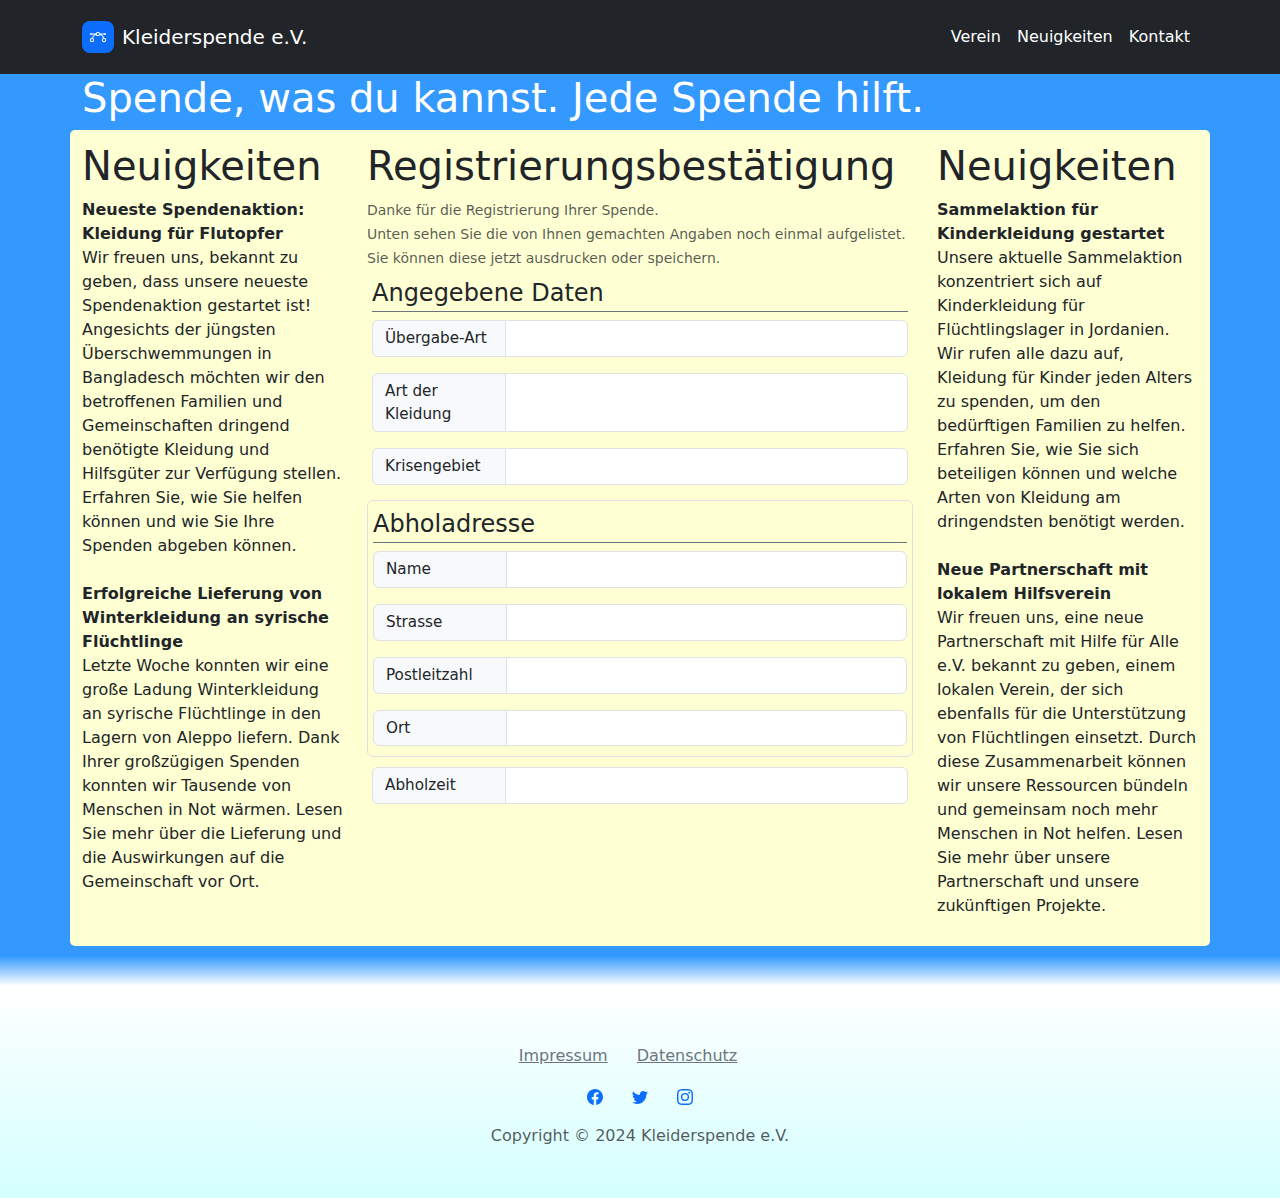
<file: registrierungsbestaetigung.html>
<!DOCTYPE html>
<html data-bs-theme="light" lang="de" data-bss-forced-theme="light">

<head>
    <meta charset="utf-8">
    <meta name="viewport" content="width=device-width, initial-scale=1.0, shrink-to-fit=no">
    <title>Kleiderspenden-Registrierungsbestätigung - Kleiderspende e.V.</title>
    <link rel="stylesheet" href="assets/bootstrap/css/bootstrap.min.css">
    <link rel="stylesheet" href="assets/css/Navbar-Right-Links-Dark-icons.css">
    <link rel="stylesheet" href="assets/css/styles.css">
<link rel="stylesheet" href="assets/css/print.css" media="print" />
</head>

<body id="registrationconfirmation">
    <header>
        <nav class="navbar navbar-expand-md bg-dark py-3" data-bs-theme="dark">
            <div class="container"><a class="navbar-brand d-flex align-items-center" href="./"><span class="bs-icon-sm bs-icon-rounded bs-icon-primary d-flex justify-content-center align-items-center me-2 bs-icon"><svg xmlns="http://www.w3.org/2000/svg" width="1em" height="1em" fill="currentColor" viewBox="0 0 16 16" class="bi bi-bezier">
                            <path fill-rule="evenodd" d="M0 10.5A1.5 1.5 0 0 1 1.5 9h1A1.5 1.5 0 0 1 4 10.5v1A1.5 1.5 0 0 1 2.5 13h-1A1.5 1.5 0 0 1 0 11.5zm1.5-.5a.5.5 0 0 0-.5.5v1a.5.5 0 0 0 .5.5h1a.5.5 0 0 0 .5-.5v-1a.5.5 0 0 0-.5-.5zm10.5.5A1.5 1.5 0 0 1 13.5 9h1a1.5 1.5 0 0 1 1.5 1.5v1a1.5 1.5 0 0 1-1.5 1.5h-1a1.5 1.5 0 0 1-1.5-1.5zm1.5-.5a.5.5 0 0 0-.5.5v1a.5.5 0 0 0 .5.5h1a.5.5 0 0 0 .5-.5v-1a.5.5 0 0 0-.5-.5zM6 4.5A1.5 1.5 0 0 1 7.5 3h1A1.5 1.5 0 0 1 10 4.5v1A1.5 1.5 0 0 1 8.5 7h-1A1.5 1.5 0 0 1 6 5.5zM7.5 4a.5.5 0 0 0-.5.5v1a.5.5 0 0 0 .5.5h1a.5.5 0 0 0 .5-.5v-1a.5.5 0 0 0-.5-.5z"></path>
                            <path d="M6 4.5H1.866a1 1 0 1 0 0 1h2.668A6.517 6.517 0 0 0 1.814 9H2.5c.123 0 .244.015.358.043a5.517 5.517 0 0 1 3.185-3.185A1.503 1.503 0 0 1 6 5.5zm3.957 1.358A1.5 1.5 0 0 0 10 5.5v-1h4.134a1 1 0 1 1 0 1h-2.668a6.517 6.517 0 0 1 2.72 3.5H13.5c-.123 0-.243.015-.358.043a5.517 5.517 0 0 0-3.185-3.185z"></path>
                        </svg></span><span>Kleiderspende e.V.</span></a><button data-bs-toggle="collapse" class="navbar-toggler" data-bs-target="#navcol-5"><span class="visually-hidden">Toggle navigation</span><span class="navbar-toggler-icon"></span></button>
                <div class="collapse navbar-collapse" id="navcol-5">
                    <ul class="navbar-nav ms-auto">
                        <li class="nav-item"><a class="nav-link active" href="verein.html">Verein</a></li>
                        <li class="nav-item"><a class="nav-link" href="neuigkeiten.html">Neuigkeiten</a></li>
                        <li class="nav-item"><a class="nav-link" href="kontakt.html">Kontakt</a></li>
                    </ul>
                </div>
            </div>
        </nav>
        <div class="container">
            <h1>Spende, was du kannst. Jede Spende hilft.</h1>
        </div>
    </header>
    <main>
        <div class="container" id="content">
            <div class="row">
                <div class="col">
                    <h1>Neuigkeiten</h1>
                    <p><strong>Neueste Spendenaktion: Kleidung für Flutopfer</strong><br>Wir freuen uns, bekannt zu geben, dass unsere neueste Spendenaktion gestartet ist! Angesichts der jüngsten Überschwemmungen in Bangladesch möchten wir den betroffenen Familien und Gemeinschaften dringend benötigte Kleidung und Hilfsgüter zur Verfügung stellen. Erfahren Sie, wie Sie helfen können und wie Sie Ihre Spenden abgeben können.<br><br><strong>Erfolgreiche Lieferung von Winterkleidung an syrische Flüchtlinge</strong><br>Letzte Woche konnten wir eine große Ladung Winterkleidung an syrische Flüchtlinge in den Lagern von Aleppo liefern. Dank Ihrer großzügigen Spenden konnten wir Tausende von Menschen in Not wärmen. Lesen Sie mehr über die Lieferung und die Auswirkungen auf die Gemeinschaft vor Ort.</p>
                </div>
                <div class="col-lg-6" id="regForm">
                    <h1>Registrierungsbestätigung</h1><small class="form-text">Danke für die Registrierung Ihrer Spende. <br>Unten sehen Sie die von Ihnen gemachten Angaben noch einmal aufgelistet. Sie können diese jetzt ausdrucken oder speichern.</small>
                    <fieldset id="form-fieldset-preselect">
                        <legend>Angegebene Daten</legend>
                        <div class="input-group"><span class="input-group-text col-sm-3 col-form-label col-4">Übergabe-Art</span>
                            <div class="input-group-text form-control" id="formSelectHandoverText"></div>
                        </div>
                        <div class="input-group"><span class="input-group-text col-sm-3 col-form-label col-4">Art der Kleidung</span>
                            <div class="input-group-text form-control" id="clothing_types">
                                <div></div>
                            </div>
                        </div>
                        <div class="input-group"><span class="input-group-text col-sm-3 col-form-label col-4">Krisengebiet</span>
                            <div class="input-group-text form-control" id="crisis_areas"></div>
                        </div>
                    </fieldset>
                    <fieldset class="border rounded" id="form-fieldset-pickup-address">
                        <legend>Abholadresse</legend>
                        <div class="input-group"><span class="input-group-text col-sm-3 col-form-label col-4">Name</span>
                            <div class="input-group-text form-control" id="pickup_address_name"></div>
                        </div>
                        <div class="input-group"><span class="input-group-text col-sm-3 col-form-label col-4">Strasse</span>
                            <div class="input-group-text form-control" id="pickup_address_street"></div>
                        </div>
                        <div class="input-group"><span class="input-group-text col-sm-3 col-form-label col-4">Postleitzahl</span>
                            <div class="input-group-text form-control" id="pickup_address_postal_code"></div>
                        </div>
                        <div class="input-group"><span class="input-group-text col-sm-3 col-form-label col-4">Ort</span>
                            <div class="input-group-text form-control" id="pickup_address_city"></div>
                        </div>
                    </fieldset>
                    <fieldset id="form-fieldset-datetime">
                        <div class="input-group" id="pickup-datetime-group"><span class="input-group-text col-sm-3 col-form-label col-4">Abholzeit</span>
                            <div class="input-group-text form-control" id="pickup_datetime"></div>
                        </div>
                    </fieldset>
                </div>
                <div class="col">
                    <h1>Neuigkeiten</h1>
                    <p><strong>Sammelaktion für Kinderkleidung gestartet</strong><br>Unsere aktuelle Sammelaktion konzentriert sich auf Kinderkleidung für Flüchtlingslager in Jordanien. Wir rufen alle dazu auf, Kleidung für Kinder jeden Alters zu spenden, um den bedürftigen Familien zu helfen. Erfahren Sie, wie Sie sich beteiligen können und welche Arten von Kleidung am dringendsten benötigt werden.<br><br><strong>Neue Partnerschaft mit lokalem Hilfsverein</strong><br>Wir freuen uns, eine neue Partnerschaft mit Hilfe für Alle e.V. bekannt zu geben, einem lokalen Verein, der sich ebenfalls für die Unterstützung von Flüchtlingen einsetzt. Durch diese Zusammenarbeit können wir unsere Ressourcen bündeln und gemeinsam noch mehr Menschen in Not helfen. Lesen Sie mehr über unsere Partnerschaft und unsere zukünftigen Projekte.</p>
                </div>
            </div>
        </div>
        <div id="main-bottom"></div>
    </main>
    <footer class="text-center">
        <div class="container text-muted py-4 py-lg-5">
            <ul class="list-inline">
                <li class="list-inline-item list-inline-item me-4"><a class="link-secondary" href="impressum.html">Impressum</a></li>
                <li class="list-inline-item list-inline-item me-4"><a class="link-secondary" href="datenschutz.html">Datenschutz</a></li>
            </ul>
            <ul class="list-inline">
                <li class="list-inline-item list-inline-item me-4"><a href="https://www.facebook.com" target="_blank" rel="noreferrer"><svg xmlns="http://www.w3.org/2000/svg" width="1em" height="1em" fill="currentColor" viewbox="0 0 16 16" class="bi bi-facebook"><path d="M16 8.049c0-4.446-3.582-8.05-8-8.05C3.58 0-.002 3.603-.002 8.05c0 4.017 2.926 7.347 6.75 7.951v-5.625h-2.03V8.05H6.75V6.275c0-2.017 1.195-3.131 3.022-3.131.876 0 1.791.157 1.791.157v1.98h-1.009c-.993 0-1.303.621-1.303 1.258v1.51h2.218l-.354 2.326H9.25V16c3.824-.604 6.75-3.934 6.75-7.951"></path></svg></a></li>
                <li class="list-inline-item list-inline-item me-4"><a href="https://www.twitter.com" target="_blank" rel="noreferrer"><svg xmlns="http://www.w3.org/2000/svg" width="1em" height="1em" fill="currentColor" viewbox="0 0 16 16" class="bi bi-twitter"><path d="M5.026 15c6.038 0 9.341-5.003 9.341-9.334 0-.14 0-.282-.006-.422A6.685 6.685 0 0 0 16 3.542a6.658 6.658 0 0 1-1.889.518 3.301 3.301 0 0 0 1.447-1.817 6.533 6.533 0 0 1-2.087.793A3.286 3.286 0 0 0 7.875 6.03a9.325 9.325 0 0 1-6.767-3.429 3.289 3.289 0 0 0 1.018 4.382A3.323 3.323 0 0 1 .64 6.575v.045a3.288 3.288 0 0 0 2.632 3.218 3.203 3.203 0 0 1-.865.115 3.23 3.23 0 0 1-.614-.057 3.283 3.283 0 0 0 3.067 2.277A6.588 6.588 0 0 1 .78 13.58a6.32 6.32 0 0 1-.78-.045A9.344 9.344 0 0 0 5.026 15"></path></svg></a></li>
                <li class="list-inline-item list-inline-item"><a href="https://www.instagram.com" target="_blank" rel="noreferrer"><svg xmlns="http://www.w3.org/2000/svg" width="1em" height="1em" fill="currentColor" viewbox="0 0 16 16" class="bi bi-instagram"><path d="M8 0C5.829 0 5.556.01 4.703.048 3.85.088 3.269.222 2.76.42a3.917 3.917 0 0 0-1.417.923A3.927 3.927 0 0 0 .42 2.76C.222 3.268.087 3.85.048 4.7.01 5.555 0 5.827 0 8.001c0 2.172.01 2.444.048 3.297.04.852.174 1.433.372 1.942.205.526.478.972.923 1.417.444.445.89.719 1.416.923.51.198 1.09.333 1.942.372C5.555 15.99 5.827 16 8 16s2.444-.01 3.298-.048c.851-.04 1.434-.174 1.943-.372a3.916 3.916 0 0 0 1.416-.923c.445-.445.718-.891.923-1.417.197-.509.332-1.09.372-1.942C15.99 10.445 16 10.173 16 8s-.01-2.445-.048-3.299c-.04-.851-.175-1.433-.372-1.941a3.926 3.926 0 0 0-.923-1.417A3.911 3.911 0 0 0 13.24.42c-.51-.198-1.092-.333-1.943-.372C10.443.01 10.172 0 7.998 0h.003zm-.717 1.442h.718c2.136 0 2.389.007 3.232.046.78.035 1.204.166 1.486.275.373.145.64.319.92.599.28.28.453.546.598.92.11.281.24.705.275 1.485.039.843.047 1.096.047 3.231s-.008 2.389-.047 3.232c-.035.78-.166 1.203-.275 1.485a2.47 2.47 0 0 1-.599.919c-.28.28-.546.453-.92.598-.28.11-.704.24-1.485.276-.843.038-1.096.047-3.232.047s-2.39-.009-3.233-.047c-.78-.036-1.203-.166-1.485-.276a2.478 2.478 0 0 1-.92-.598 2.48 2.48 0 0 1-.6-.92c-.109-.281-.24-.705-.275-1.485-.038-.843-.046-1.096-.046-3.233 0-2.136.008-2.388.046-3.231.036-.78.166-1.204.276-1.486.145-.373.319-.64.599-.92.28-.28.546-.453.92-.598.282-.11.705-.24 1.485-.276.738-.034 1.024-.044 2.515-.045v.002zm4.988 1.328a.96.96 0 1 0 0 1.92.96.96 0 0 0 0-1.92zm-4.27 1.122a4.109 4.109 0 1 0 0 8.217 4.109 4.109 0 0 0 0-8.217zm0 1.441a2.667 2.667 0 1 1 0 5.334 2.667 2.667 0 0 1 0-5.334"></path></svg></a></li>
            </ul>
            <p class="mb-0">Copyright © 2024 Kleiderspende e.V.</p>
        </div>
    </footer>
    <script src="assets/bootstrap/js/bootstrap.min.js"></script>
    <script src="assets/js/site.js"></script>
</body>

</html>
</file>
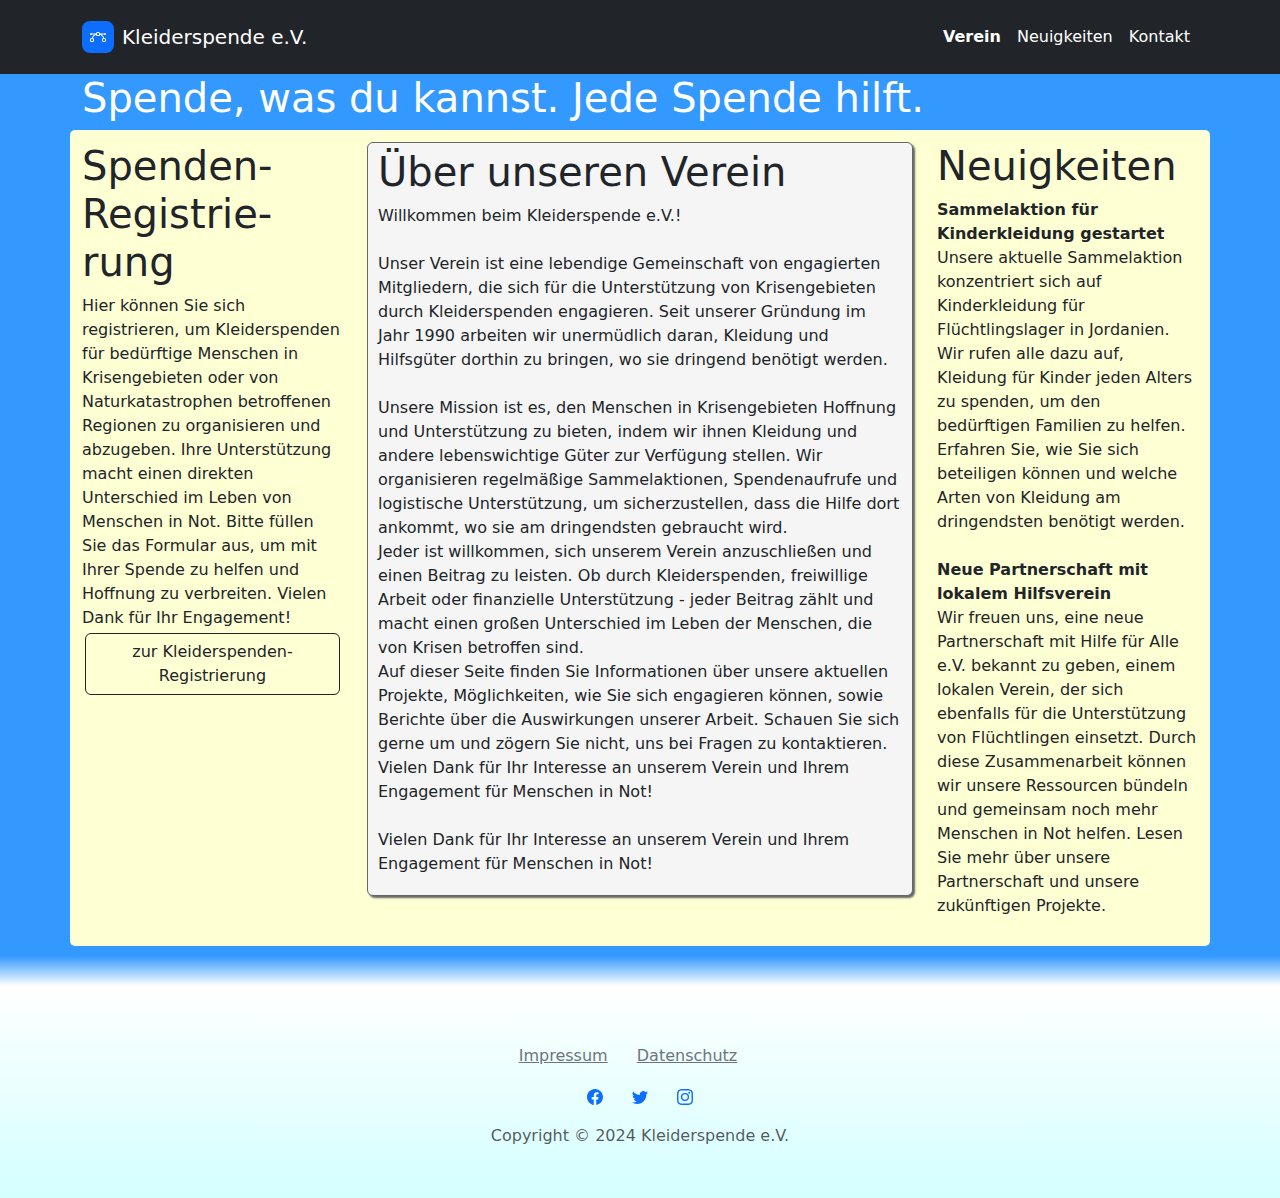
<file: verein.html>
<!DOCTYPE html>
<html data-bs-theme="light" lang="de" data-bss-forced-theme="light">

<head>
    <meta charset="utf-8">
    <meta name="viewport" content="width=device-width, initial-scale=1.0, shrink-to-fit=no">
    <title>Unser Verein - Kleiderspende e.V.</title>
    <link rel="stylesheet" href="assets/bootstrap/css/bootstrap.min.css">
    <link rel="stylesheet" href="assets/css/Navbar-Right-Links-Dark-icons.css">
    <link rel="stylesheet" href="assets/css/styles.css">
<link rel="stylesheet" href="assets/css/print.css" media="print" />
</head>

<body>
    <header>
        <nav class="navbar navbar-expand-md bg-dark py-3" data-bs-theme="dark">
            <div class="container"><a class="navbar-brand d-flex align-items-center" href="./"><span class="bs-icon-sm bs-icon-rounded bs-icon-primary d-flex justify-content-center align-items-center me-2 bs-icon"><svg xmlns="http://www.w3.org/2000/svg" width="1em" height="1em" fill="currentColor" viewBox="0 0 16 16" class="bi bi-bezier">
                            <path fill-rule="evenodd" d="M0 10.5A1.5 1.5 0 0 1 1.5 9h1A1.5 1.5 0 0 1 4 10.5v1A1.5 1.5 0 0 1 2.5 13h-1A1.5 1.5 0 0 1 0 11.5zm1.5-.5a.5.5 0 0 0-.5.5v1a.5.5 0 0 0 .5.5h1a.5.5 0 0 0 .5-.5v-1a.5.5 0 0 0-.5-.5zm10.5.5A1.5 1.5 0 0 1 13.5 9h1a1.5 1.5 0 0 1 1.5 1.5v1a1.5 1.5 0 0 1-1.5 1.5h-1a1.5 1.5 0 0 1-1.5-1.5zm1.5-.5a.5.5 0 0 0-.5.5v1a.5.5 0 0 0 .5.5h1a.5.5 0 0 0 .5-.5v-1a.5.5 0 0 0-.5-.5zM6 4.5A1.5 1.5 0 0 1 7.5 3h1A1.5 1.5 0 0 1 10 4.5v1A1.5 1.5 0 0 1 8.5 7h-1A1.5 1.5 0 0 1 6 5.5zM7.5 4a.5.5 0 0 0-.5.5v1a.5.5 0 0 0 .5.5h1a.5.5 0 0 0 .5-.5v-1a.5.5 0 0 0-.5-.5z"></path>
                            <path d="M6 4.5H1.866a1 1 0 1 0 0 1h2.668A6.517 6.517 0 0 0 1.814 9H2.5c.123 0 .244.015.358.043a5.517 5.517 0 0 1 3.185-3.185A1.503 1.503 0 0 1 6 5.5zm3.957 1.358A1.5 1.5 0 0 0 10 5.5v-1h4.134a1 1 0 1 1 0 1h-2.668a6.517 6.517 0 0 1 2.72 3.5H13.5c-.123 0-.243.015-.358.043a5.517 5.517 0 0 0-3.185-3.185z"></path>
                        </svg></span><span>Kleiderspende e.V.</span></a><button data-bs-toggle="collapse" class="navbar-toggler" data-bs-target="#navcol-5"><span class="visually-hidden">Toggle navigation</span><span class="navbar-toggler-icon"></span></button>
                <div class="collapse navbar-collapse" id="navcol-5">
                    <ul class="navbar-nav ms-auto">
                        <li class="nav-item"><a class="nav-link active" href="verein.html">Verein</a></li>
                        <li class="nav-item"><a class="nav-link" href="neuigkeiten.html">Neuigkeiten</a></li>
                        <li class="nav-item"><a class="nav-link" href="kontakt.html">Kontakt</a></li>
                    </ul>
                </div>
            </div>
        </nav>
        <div class="container">
            <h1>Spende, was du kannst. Jede Spende hilft.</h1>
        </div>
    </header>
    <main>
        <div class="container" id="content">
            <div class="row">
                <div class="col">
                    <h1>Spenden-Registrierung</h1>
                    <p>Hier können Sie sich registrieren, um Kleiderspenden für bedürftige Menschen in Krisengebieten oder von Naturkatastrophen betroffenen Regionen zu organisieren und abzugeben. Ihre Unterstützung macht einen direkten Unterschied im Leben von Menschen in Not. Bitte füllen Sie das Formular aus, um mit Ihrer Spende zu helfen und Hoffnung zu verbreiten. Vielen Dank für Ihr Engagement!&nbsp;<a class="btn btn-outline-dark more-btn" href="./">zur Kleiderspenden-Registrierung</a></p>
                </div>
                <div class="col-lg-6">
                    <article class="article">
                        <h1>Über unseren Verein</h1>
                        <p>Willkommen beim Kleiderspende e.V.! <br><br>Unser Verein ist eine lebendige Gemeinschaft von engagierten Mitgliedern,&nbsp;die sich für die Unterstützung von Krisengebieten durch Kleiderspenden engagieren.&nbsp;Seit unserer Gründung im Jahr 1990 arbeiten wir unermüdlich daran, Kleidung und Hilfsgüter dorthin zu bringen, wo sie dringend benötigt werden.<br><br>Unsere Mission ist es, den Menschen in Krisengebieten Hoffnung und Unterstützung zu bieten, indem wir ihnen Kleidung und andere lebenswichtige Güter zur Verfügung stellen. Wir organisieren regelmäßige Sammelaktionen, Spendenaufrufe und logistische Unterstützung, um sicherzustellen, dass die Hilfe dort ankommt, wo sie am dringendsten gebraucht wird. <br>Jeder ist willkommen, sich unserem Verein anzuschließen und einen Beitrag zu leisten. Ob durch Kleiderspenden, freiwillige Arbeit oder finanzielle Unterstützung - jeder Beitrag zählt und macht einen großen Unterschied im Leben der Menschen, die von Krisen betroffen sind. <br>Auf dieser Seite finden Sie Informationen über unsere aktuellen Projekte, Möglichkeiten, wie Sie sich engagieren können, sowie Berichte über die Auswirkungen unserer Arbeit. Schauen Sie sich gerne um und zögern Sie nicht, uns bei Fragen zu kontaktieren. Vielen Dank für Ihr Interesse an unserem Verein und Ihrem Engagement für Menschen in Not!<br><br>Vielen Dank für Ihr Interesse an unserem Verein und Ihrem Engagement für Menschen in Not!</p>
                    </article>
                </div>
                <div class="col">
                    <h1>Neuigkeiten</h1>
                    <p><strong>Sammelaktion für Kinderkleidung gestartet</strong><br>Unsere aktuelle Sammelaktion konzentriert sich auf Kinderkleidung für Flüchtlingslager in Jordanien. Wir rufen alle dazu auf, Kleidung für Kinder jeden Alters zu spenden, um den bedürftigen Familien zu helfen. Erfahren Sie, wie Sie sich beteiligen können und welche Arten von Kleidung am dringendsten benötigt werden.<br><br><strong>Neue Partnerschaft mit lokalem Hilfsverein</strong><br>Wir freuen uns, eine neue Partnerschaft mit Hilfe für Alle e.V. bekannt zu geben, einem lokalen Verein, der sich ebenfalls für die Unterstützung von Flüchtlingen einsetzt. Durch diese Zusammenarbeit können wir unsere Ressourcen bündeln und gemeinsam noch mehr Menschen in Not helfen. Lesen Sie mehr über unsere Partnerschaft und unsere zukünftigen Projekte.</p>
                </div>
            </div>
        </div>
        <div id="main-bottom"></div>
    </main>
    <footer class="text-center">
        <div class="container text-muted py-4 py-lg-5">
            <ul class="list-inline">
                <li class="list-inline-item list-inline-item me-4"><a class="link-secondary" href="impressum.html">Impressum</a></li>
                <li class="list-inline-item list-inline-item me-4"><a class="link-secondary" href="datenschutz.html">Datenschutz</a></li>
            </ul>
            <ul class="list-inline">
                <li class="list-inline-item list-inline-item me-4"><a href="https://www.facebook.com" target="_blank" rel="noreferrer"><svg xmlns="http://www.w3.org/2000/svg" width="1em" height="1em" fill="currentColor" viewbox="0 0 16 16" class="bi bi-facebook"><path d="M16 8.049c0-4.446-3.582-8.05-8-8.05C3.58 0-.002 3.603-.002 8.05c0 4.017 2.926 7.347 6.75 7.951v-5.625h-2.03V8.05H6.75V6.275c0-2.017 1.195-3.131 3.022-3.131.876 0 1.791.157 1.791.157v1.98h-1.009c-.993 0-1.303.621-1.303 1.258v1.51h2.218l-.354 2.326H9.25V16c3.824-.604 6.75-3.934 6.75-7.951"></path></svg></a></li>
                <li class="list-inline-item list-inline-item me-4"><a href="https://www.twitter.com" target="_blank" rel="noreferrer"><svg xmlns="http://www.w3.org/2000/svg" width="1em" height="1em" fill="currentColor" viewbox="0 0 16 16" class="bi bi-twitter"><path d="M5.026 15c6.038 0 9.341-5.003 9.341-9.334 0-.14 0-.282-.006-.422A6.685 6.685 0 0 0 16 3.542a6.658 6.658 0 0 1-1.889.518 3.301 3.301 0 0 0 1.447-1.817 6.533 6.533 0 0 1-2.087.793A3.286 3.286 0 0 0 7.875 6.03a9.325 9.325 0 0 1-6.767-3.429 3.289 3.289 0 0 0 1.018 4.382A3.323 3.323 0 0 1 .64 6.575v.045a3.288 3.288 0 0 0 2.632 3.218 3.203 3.203 0 0 1-.865.115 3.23 3.23 0 0 1-.614-.057 3.283 3.283 0 0 0 3.067 2.277A6.588 6.588 0 0 1 .78 13.58a6.32 6.32 0 0 1-.78-.045A9.344 9.344 0 0 0 5.026 15"></path></svg></a></li>
                <li class="list-inline-item list-inline-item"><a href="https://www.instagram.com" target="_blank" rel="noreferrer"><svg xmlns="http://www.w3.org/2000/svg" width="1em" height="1em" fill="currentColor" viewbox="0 0 16 16" class="bi bi-instagram"><path d="M8 0C5.829 0 5.556.01 4.703.048 3.85.088 3.269.222 2.76.42a3.917 3.917 0 0 0-1.417.923A3.927 3.927 0 0 0 .42 2.76C.222 3.268.087 3.85.048 4.7.01 5.555 0 5.827 0 8.001c0 2.172.01 2.444.048 3.297.04.852.174 1.433.372 1.942.205.526.478.972.923 1.417.444.445.89.719 1.416.923.51.198 1.09.333 1.942.372C5.555 15.99 5.827 16 8 16s2.444-.01 3.298-.048c.851-.04 1.434-.174 1.943-.372a3.916 3.916 0 0 0 1.416-.923c.445-.445.718-.891.923-1.417.197-.509.332-1.09.372-1.942C15.99 10.445 16 10.173 16 8s-.01-2.445-.048-3.299c-.04-.851-.175-1.433-.372-1.941a3.926 3.926 0 0 0-.923-1.417A3.911 3.911 0 0 0 13.24.42c-.51-.198-1.092-.333-1.943-.372C10.443.01 10.172 0 7.998 0h.003zm-.717 1.442h.718c2.136 0 2.389.007 3.232.046.78.035 1.204.166 1.486.275.373.145.64.319.92.599.28.28.453.546.598.92.11.281.24.705.275 1.485.039.843.047 1.096.047 3.231s-.008 2.389-.047 3.232c-.035.78-.166 1.203-.275 1.485a2.47 2.47 0 0 1-.599.919c-.28.28-.546.453-.92.598-.28.11-.704.24-1.485.276-.843.038-1.096.047-3.232.047s-2.39-.009-3.233-.047c-.78-.036-1.203-.166-1.485-.276a2.478 2.478 0 0 1-.92-.598 2.48 2.48 0 0 1-.6-.92c-.109-.281-.24-.705-.275-1.485-.038-.843-.046-1.096-.046-3.233 0-2.136.008-2.388.046-3.231.036-.78.166-1.204.276-1.486.145-.373.319-.64.599-.92.28-.28.546-.453.92-.598.282-.11.705-.24 1.485-.276.738-.034 1.024-.044 2.515-.045v.002zm4.988 1.328a.96.96 0 1 0 0 1.92.96.96 0 0 0 0-1.92zm-4.27 1.122a4.109 4.109 0 1 0 0 8.217 4.109 4.109 0 0 0 0-8.217zm0 1.441a2.667 2.667 0 1 1 0 5.334 2.667 2.667 0 0 1 0-5.334"></path></svg></a></li>
            </ul>
            <p class="mb-0">Copyright © 2024 Kleiderspende e.V.</p>
        </div>
    </footer>
    <script src="assets/bootstrap/js/bootstrap.min.js"></script>
    <script src="assets/js/site.js"></script>
</body>

</html>
</file>
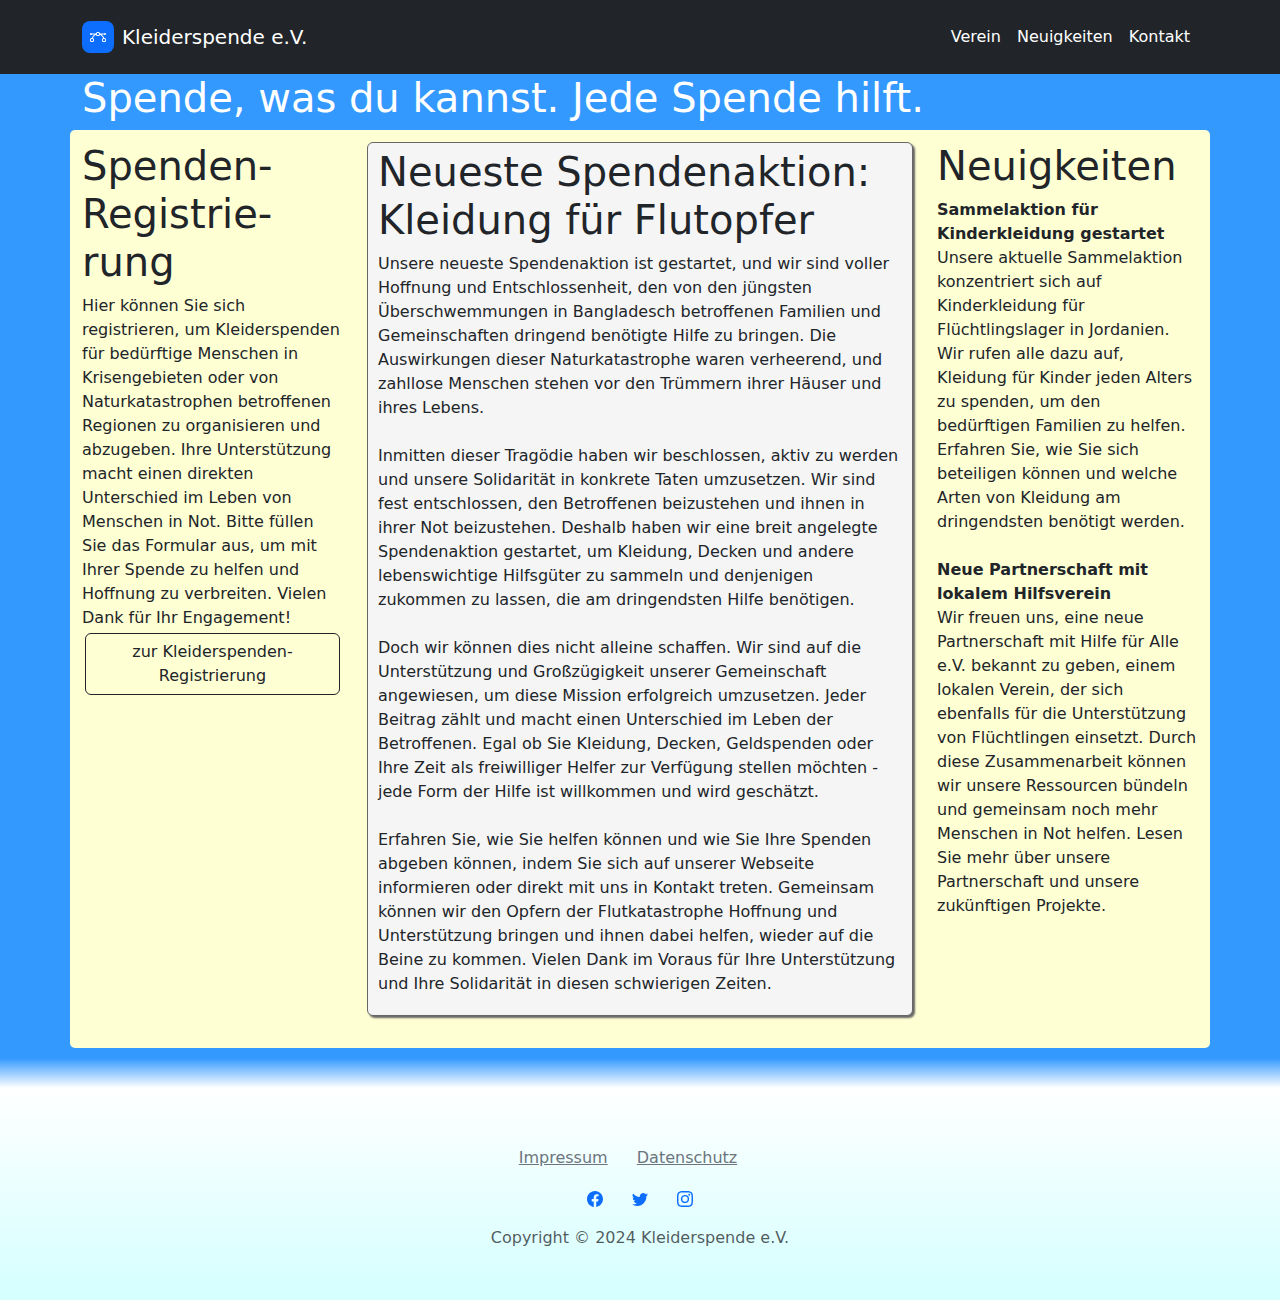
<file: news/kleidung-fuer-flutopfer.html>
<!DOCTYPE html>
<html data-bs-theme="light" lang="de" data-bss-forced-theme="light">

<head>
    <meta charset="utf-8">
    <meta name="viewport" content="width=device-width, initial-scale=1.0, shrink-to-fit=no">
    <title>News: Neue Spendenaktion - Kleidung für Flutopfer - Kleiderspende e.V.</title>
    <link rel="stylesheet" href="../assets/bootstrap/css/bootstrap.min.css">
    <link rel="stylesheet" href="../assets/css/Navbar-Right-Links-Dark-icons.css">
    <link rel="stylesheet" href="../assets/css/styles.css">
<link rel="stylesheet" href="../assets/css/print.css" media="print" />
</head>

<body>
    <header>
        <nav class="navbar navbar-expand-md bg-dark py-3" data-bs-theme="dark">
            <div class="container"><a class="navbar-brand d-flex align-items-center" href="../"><span class="bs-icon-sm bs-icon-rounded bs-icon-primary d-flex justify-content-center align-items-center me-2 bs-icon"><svg xmlns="http://www.w3.org/2000/svg" width="1em" height="1em" fill="currentColor" viewBox="0 0 16 16" class="bi bi-bezier">
                            <path fill-rule="evenodd" d="M0 10.5A1.5 1.5 0 0 1 1.5 9h1A1.5 1.5 0 0 1 4 10.5v1A1.5 1.5 0 0 1 2.5 13h-1A1.5 1.5 0 0 1 0 11.5zm1.5-.5a.5.5 0 0 0-.5.5v1a.5.5 0 0 0 .5.5h1a.5.5 0 0 0 .5-.5v-1a.5.5 0 0 0-.5-.5zm10.5.5A1.5 1.5 0 0 1 13.5 9h1a1.5 1.5 0 0 1 1.5 1.5v1a1.5 1.5 0 0 1-1.5 1.5h-1a1.5 1.5 0 0 1-1.5-1.5zm1.5-.5a.5.5 0 0 0-.5.5v1a.5.5 0 0 0 .5.5h1a.5.5 0 0 0 .5-.5v-1a.5.5 0 0 0-.5-.5zM6 4.5A1.5 1.5 0 0 1 7.5 3h1A1.5 1.5 0 0 1 10 4.5v1A1.5 1.5 0 0 1 8.5 7h-1A1.5 1.5 0 0 1 6 5.5zM7.5 4a.5.5 0 0 0-.5.5v1a.5.5 0 0 0 .5.5h1a.5.5 0 0 0 .5-.5v-1a.5.5 0 0 0-.5-.5z"></path>
                            <path d="M6 4.5H1.866a1 1 0 1 0 0 1h2.668A6.517 6.517 0 0 0 1.814 9H2.5c.123 0 .244.015.358.043a5.517 5.517 0 0 1 3.185-3.185A1.503 1.503 0 0 1 6 5.5zm3.957 1.358A1.5 1.5 0 0 0 10 5.5v-1h4.134a1 1 0 1 1 0 1h-2.668a6.517 6.517 0 0 1 2.72 3.5H13.5c-.123 0-.243.015-.358.043a5.517 5.517 0 0 0-3.185-3.185z"></path>
                        </svg></span><span>Kleiderspende e.V.</span></a><button data-bs-toggle="collapse" class="navbar-toggler" data-bs-target="#navcol-5"><span class="visually-hidden">Toggle navigation</span><span class="navbar-toggler-icon"></span></button>
                <div class="collapse navbar-collapse" id="navcol-5">
                    <ul class="navbar-nav ms-auto">
                        <li class="nav-item"><a class="nav-link active" href="../verein.html">Verein</a></li>
                        <li class="nav-item"><a class="nav-link" href="../neuigkeiten.html">Neuigkeiten</a></li>
                        <li class="nav-item"><a class="nav-link" href="../kontakt.html">Kontakt</a></li>
                    </ul>
                </div>
            </div>
        </nav>
        <div class="container">
            <h1>Spende, was du kannst. Jede Spende hilft.</h1>
        </div>
    </header>
    <main>
        <div class="container" id="content">
            <div class="row">
                <div class="col">
                    <h1>Spenden-Registrierung</h1>
                    <p>Hier können Sie sich registrieren, um Kleiderspenden für bedürftige Menschen in Krisengebieten oder von Naturkatastrophen betroffenen Regionen zu organisieren und abzugeben. Ihre Unterstützung macht einen direkten Unterschied im Leben von Menschen in Not. Bitte füllen Sie das Formular aus, um mit Ihrer Spende zu helfen und Hoffnung zu verbreiten. Vielen Dank für Ihr Engagement!&nbsp;<a class="btn btn-outline-dark more-btn" href="../">zur Kleiderspenden-Registrierung</a></p>
                </div>
                <div class="col-lg-6">
                    <article class="article">
                        <h1>Neueste Spendenaktion: Kleidung für Flutopfer</h1>
                        <p>Unsere neueste Spendenaktion ist gestartet, und wir sind voller Hoffnung und Entschlossenheit, den von den jüngsten Überschwemmungen in Bangladesch&nbsp;betroffenen Familien und Gemeinschaften dringend benötigte Hilfe zu bringen. Die Auswirkungen dieser Naturkatastrophe waren verheerend, und zahllose Menschen stehen vor den Trümmern ihrer Häuser und ihres Lebens.<br><br>Inmitten dieser Tragödie haben wir beschlossen, aktiv zu werden und unsere Solidarität in konkrete Taten umzusetzen. Wir sind fest entschlossen, den Betroffenen beizustehen und ihnen in ihrer Not beizustehen. Deshalb haben wir eine breit angelegte Spendenaktion gestartet, um Kleidung, Decken und andere lebenswichtige Hilfsgüter zu sammeln und denjenigen zukommen zu lassen, die am dringendsten Hilfe benötigen.<br><br>Doch wir können dies nicht alleine schaffen. Wir sind auf die Unterstützung und Großzügigkeit unserer Gemeinschaft angewiesen, um diese Mission erfolgreich umzusetzen. Jeder Beitrag zählt und macht einen Unterschied im Leben der Betroffenen. Egal ob Sie Kleidung, Decken, Geldspenden oder Ihre Zeit als freiwilliger Helfer zur Verfügung stellen möchten - jede Form der Hilfe ist willkommen und wird geschätzt.<br><br>Erfahren Sie, wie Sie helfen können und wie Sie Ihre Spenden abgeben können, indem Sie sich auf unserer Webseite informieren oder direkt mit uns in Kontakt treten. Gemeinsam können wir den Opfern der Flutkatastrophe Hoffnung und Unterstützung bringen und ihnen dabei helfen, wieder auf die Beine zu kommen. Vielen Dank im Voraus für Ihre Unterstützung und Ihre Solidarität in diesen schwierigen Zeiten.</p>
                    </article>
                </div>
                <div class="col">
                    <h1>Neuigkeiten</h1>
                    <p><strong>Sammelaktion für Kinderkleidung gestartet</strong><br>Unsere aktuelle Sammelaktion konzentriert sich auf Kinderkleidung für Flüchtlingslager in Jordanien. Wir rufen alle dazu auf, Kleidung für Kinder jeden Alters zu spenden, um den bedürftigen Familien zu helfen. Erfahren Sie, wie Sie sich beteiligen können und welche Arten von Kleidung am dringendsten benötigt werden.<br><br><strong>Neue Partnerschaft mit lokalem Hilfsverein</strong><br>Wir freuen uns, eine neue Partnerschaft mit Hilfe für Alle e.V. bekannt zu geben, einem lokalen Verein, der sich ebenfalls für die Unterstützung von Flüchtlingen einsetzt. Durch diese Zusammenarbeit können wir unsere Ressourcen bündeln und gemeinsam noch mehr Menschen in Not helfen. Lesen Sie mehr über unsere Partnerschaft und unsere zukünftigen Projekte.</p>
                </div>
            </div>
        </div>
        <div id="main-bottom"></div>
    </main>
    <footer class="text-center">
        <div class="container text-muted py-4 py-lg-5">
            <ul class="list-inline">
                <li class="list-inline-item list-inline-item me-4"><a class="link-secondary" href="../impressum.html">Impressum</a></li>
                <li class="list-inline-item list-inline-item me-4"><a class="link-secondary" href="../datenschutz.html">Datenschutz</a></li>
            </ul>
            <ul class="list-inline">
                <li class="list-inline-item list-inline-item me-4"><a href="https://www.facebook.com" target="_blank" rel="noreferrer"><svg xmlns="http://www.w3.org/2000/svg" width="1em" height="1em" fill="currentColor" viewbox="0 0 16 16" class="bi bi-facebook"><path d="M16 8.049c0-4.446-3.582-8.05-8-8.05C3.58 0-.002 3.603-.002 8.05c0 4.017 2.926 7.347 6.75 7.951v-5.625h-2.03V8.05H6.75V6.275c0-2.017 1.195-3.131 3.022-3.131.876 0 1.791.157 1.791.157v1.98h-1.009c-.993 0-1.303.621-1.303 1.258v1.51h2.218l-.354 2.326H9.25V16c3.824-.604 6.75-3.934 6.75-7.951"></path></svg></a></li>
                <li class="list-inline-item list-inline-item me-4"><a href="https://www.twitter.com" target="_blank" rel="noreferrer"><svg xmlns="http://www.w3.org/2000/svg" width="1em" height="1em" fill="currentColor" viewbox="0 0 16 16" class="bi bi-twitter"><path d="M5.026 15c6.038 0 9.341-5.003 9.341-9.334 0-.14 0-.282-.006-.422A6.685 6.685 0 0 0 16 3.542a6.658 6.658 0 0 1-1.889.518 3.301 3.301 0 0 0 1.447-1.817 6.533 6.533 0 0 1-2.087.793A3.286 3.286 0 0 0 7.875 6.03a9.325 9.325 0 0 1-6.767-3.429 3.289 3.289 0 0 0 1.018 4.382A3.323 3.323 0 0 1 .64 6.575v.045a3.288 3.288 0 0 0 2.632 3.218 3.203 3.203 0 0 1-.865.115 3.23 3.23 0 0 1-.614-.057 3.283 3.283 0 0 0 3.067 2.277A6.588 6.588 0 0 1 .78 13.58a6.32 6.32 0 0 1-.78-.045A9.344 9.344 0 0 0 5.026 15"></path></svg></a></li>
                <li class="list-inline-item list-inline-item"><a href="https://www.instagram.com" target="_blank" rel="noreferrer"><svg xmlns="http://www.w3.org/2000/svg" width="1em" height="1em" fill="currentColor" viewbox="0 0 16 16" class="bi bi-instagram"><path d="M8 0C5.829 0 5.556.01 4.703.048 3.85.088 3.269.222 2.76.42a3.917 3.917 0 0 0-1.417.923A3.927 3.927 0 0 0 .42 2.76C.222 3.268.087 3.85.048 4.7.01 5.555 0 5.827 0 8.001c0 2.172.01 2.444.048 3.297.04.852.174 1.433.372 1.942.205.526.478.972.923 1.417.444.445.89.719 1.416.923.51.198 1.09.333 1.942.372C5.555 15.99 5.827 16 8 16s2.444-.01 3.298-.048c.851-.04 1.434-.174 1.943-.372a3.916 3.916 0 0 0 1.416-.923c.445-.445.718-.891.923-1.417.197-.509.332-1.09.372-1.942C15.99 10.445 16 10.173 16 8s-.01-2.445-.048-3.299c-.04-.851-.175-1.433-.372-1.941a3.926 3.926 0 0 0-.923-1.417A3.911 3.911 0 0 0 13.24.42c-.51-.198-1.092-.333-1.943-.372C10.443.01 10.172 0 7.998 0h.003zm-.717 1.442h.718c2.136 0 2.389.007 3.232.046.78.035 1.204.166 1.486.275.373.145.64.319.92.599.28.28.453.546.598.92.11.281.24.705.275 1.485.039.843.047 1.096.047 3.231s-.008 2.389-.047 3.232c-.035.78-.166 1.203-.275 1.485a2.47 2.47 0 0 1-.599.919c-.28.28-.546.453-.92.598-.28.11-.704.24-1.485.276-.843.038-1.096.047-3.232.047s-2.39-.009-3.233-.047c-.78-.036-1.203-.166-1.485-.276a2.478 2.478 0 0 1-.92-.598 2.48 2.48 0 0 1-.6-.92c-.109-.281-.24-.705-.275-1.485-.038-.843-.046-1.096-.046-3.233 0-2.136.008-2.388.046-3.231.036-.78.166-1.204.276-1.486.145-.373.319-.64.599-.92.28-.28.546-.453.92-.598.282-.11.705-.24 1.485-.276.738-.034 1.024-.044 2.515-.045v.002zm4.988 1.328a.96.96 0 1 0 0 1.92.96.96 0 0 0 0-1.92zm-4.27 1.122a4.109 4.109 0 1 0 0 8.217 4.109 4.109 0 0 0 0-8.217zm0 1.441a2.667 2.667 0 1 1 0 5.334 2.667 2.667 0 0 1 0-5.334"></path></svg></a></li>
            </ul>
            <p class="mb-0">Copyright © 2024 Kleiderspende e.V.</p>
        </div>
    </footer>
    <script src="../assets/bootstrap/js/bootstrap.min.js"></script>
    <script src="../assets/js/site.js"></script>
</body>

</html>
</file>
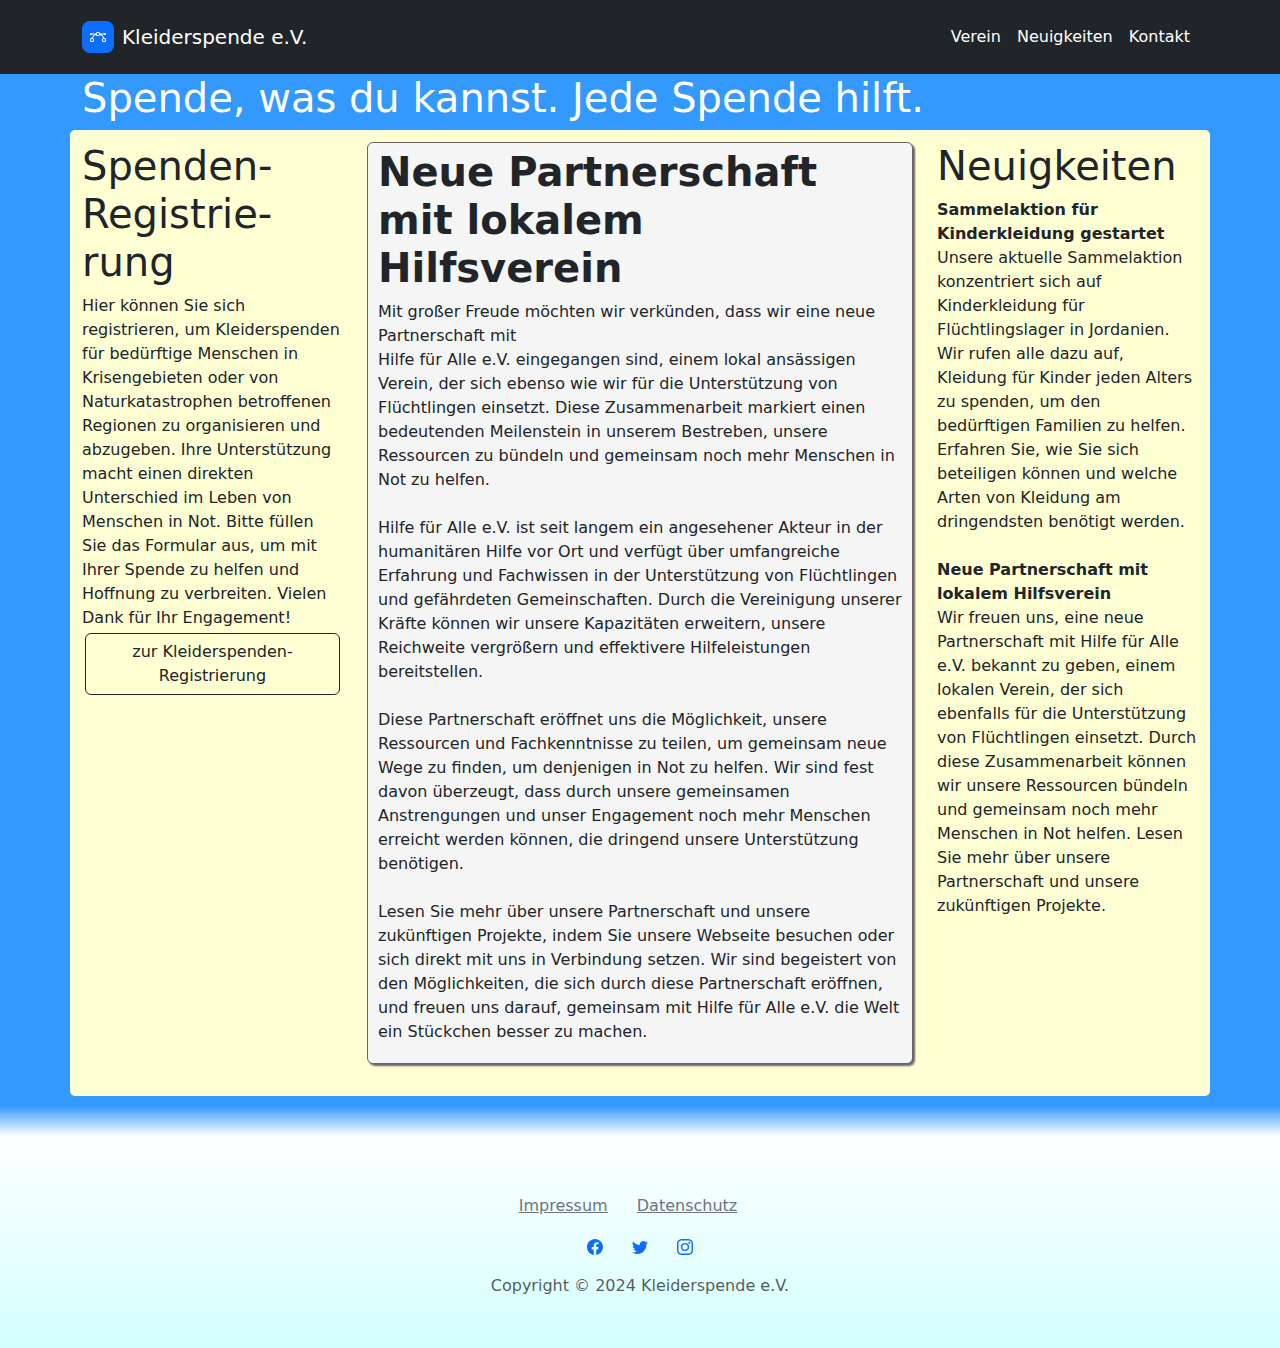
<file: news/neue-partnerschaft-mit-lokalem-hilfsverein.html>
<!DOCTYPE html>
<html data-bs-theme="light" lang="de" data-bss-forced-theme="light">

<head>
    <meta charset="utf-8">
    <meta name="viewport" content="width=device-width, initial-scale=1.0, shrink-to-fit=no">
    <title>News: Neue Partnerschaft mit lokalem Hilfsverein - Kleiderspende e.V.</title>
    <link rel="stylesheet" href="../assets/bootstrap/css/bootstrap.min.css">
    <link rel="stylesheet" href="../assets/css/Navbar-Right-Links-Dark-icons.css">
    <link rel="stylesheet" href="../assets/css/styles.css">
<link rel="stylesheet" href="../assets/css/print.css" media="print" />
</head>

<body>
    <header>
        <nav class="navbar navbar-expand-md bg-dark py-3" data-bs-theme="dark">
            <div class="container"><a class="navbar-brand d-flex align-items-center" href="../"><span class="bs-icon-sm bs-icon-rounded bs-icon-primary d-flex justify-content-center align-items-center me-2 bs-icon"><svg xmlns="http://www.w3.org/2000/svg" width="1em" height="1em" fill="currentColor" viewBox="0 0 16 16" class="bi bi-bezier">
                            <path fill-rule="evenodd" d="M0 10.5A1.5 1.5 0 0 1 1.5 9h1A1.5 1.5 0 0 1 4 10.5v1A1.5 1.5 0 0 1 2.5 13h-1A1.5 1.5 0 0 1 0 11.5zm1.5-.5a.5.5 0 0 0-.5.5v1a.5.5 0 0 0 .5.5h1a.5.5 0 0 0 .5-.5v-1a.5.5 0 0 0-.5-.5zm10.5.5A1.5 1.5 0 0 1 13.5 9h1a1.5 1.5 0 0 1 1.5 1.5v1a1.5 1.5 0 0 1-1.5 1.5h-1a1.5 1.5 0 0 1-1.5-1.5zm1.5-.5a.5.5 0 0 0-.5.5v1a.5.5 0 0 0 .5.5h1a.5.5 0 0 0 .5-.5v-1a.5.5 0 0 0-.5-.5zM6 4.5A1.5 1.5 0 0 1 7.5 3h1A1.5 1.5 0 0 1 10 4.5v1A1.5 1.5 0 0 1 8.5 7h-1A1.5 1.5 0 0 1 6 5.5zM7.5 4a.5.5 0 0 0-.5.5v1a.5.5 0 0 0 .5.5h1a.5.5 0 0 0 .5-.5v-1a.5.5 0 0 0-.5-.5z"></path>
                            <path d="M6 4.5H1.866a1 1 0 1 0 0 1h2.668A6.517 6.517 0 0 0 1.814 9H2.5c.123 0 .244.015.358.043a5.517 5.517 0 0 1 3.185-3.185A1.503 1.503 0 0 1 6 5.5zm3.957 1.358A1.5 1.5 0 0 0 10 5.5v-1h4.134a1 1 0 1 1 0 1h-2.668a6.517 6.517 0 0 1 2.72 3.5H13.5c-.123 0-.243.015-.358.043a5.517 5.517 0 0 0-3.185-3.185z"></path>
                        </svg></span><span>Kleiderspende e.V.</span></a><button data-bs-toggle="collapse" class="navbar-toggler" data-bs-target="#navcol-5"><span class="visually-hidden">Toggle navigation</span><span class="navbar-toggler-icon"></span></button>
                <div class="collapse navbar-collapse" id="navcol-5">
                    <ul class="navbar-nav ms-auto">
                        <li class="nav-item"><a class="nav-link active" href="../verein.html">Verein</a></li>
                        <li class="nav-item"><a class="nav-link" href="../neuigkeiten.html">Neuigkeiten</a></li>
                        <li class="nav-item"><a class="nav-link" href="../kontakt.html">Kontakt</a></li>
                    </ul>
                </div>
            </div>
        </nav>
        <div class="container">
            <h1>Spende, was du kannst. Jede Spende hilft.</h1>
        </div>
    </header>
    <main>
        <div class="container" id="content">
            <div class="row">
                <div class="col">
                    <h1>Spenden-Registrierung</h1>
                    <p>Hier können Sie sich registrieren, um Kleiderspenden für bedürftige Menschen in Krisengebieten oder von Naturkatastrophen betroffenen Regionen zu organisieren und abzugeben. Ihre Unterstützung macht einen direkten Unterschied im Leben von Menschen in Not. Bitte füllen Sie das Formular aus, um mit Ihrer Spende zu helfen und Hoffnung zu verbreiten. Vielen Dank für Ihr Engagement!&nbsp;<a class="btn btn-outline-dark more-btn" href="../">zur Kleiderspenden-Registrierung</a></p>
                </div>
                <div class="col-lg-6">
                    <article class="article">
                        <h1><strong>Neue Partnerschaft mit lokalem Hilfsverein</strong></h1>
                        <p>Mit großer Freude möchten wir verkünden, dass wir eine neue Partnerschaft mit&nbsp;<br>Hilfe für Alle e.V.&nbsp;eingegangen sind, einem lokal ansässigen Verein, der sich ebenso wie wir für die Unterstützung von Flüchtlingen einsetzt. Diese Zusammenarbeit markiert einen bedeutenden Meilenstein in unserem Bestreben, unsere Ressourcen zu bündeln und gemeinsam noch mehr Menschen in Not zu helfen.<br><br>Hilfe für Alle e.V.&nbsp;ist seit langem ein angesehener Akteur in der humanitären Hilfe vor Ort und verfügt über umfangreiche Erfahrung und Fachwissen in der Unterstützung von Flüchtlingen und gefährdeten Gemeinschaften. Durch die Vereinigung unserer Kräfte können wir unsere Kapazitäten erweitern, unsere Reichweite vergrößern und effektivere Hilfeleistungen bereitstellen.<br><br>Diese Partnerschaft eröffnet uns die Möglichkeit, unsere Ressourcen und Fachkenntnisse zu teilen, um gemeinsam neue Wege zu finden, um denjenigen in Not zu helfen. Wir sind fest davon überzeugt, dass durch unsere gemeinsamen Anstrengungen und unser Engagement noch mehr Menschen erreicht werden können, die dringend unsere Unterstützung benötigen.<br><br>Lesen Sie mehr über unsere Partnerschaft und unsere zukünftigen Projekte, indem Sie unsere Webseite besuchen oder sich direkt mit uns in Verbindung setzen. Wir sind begeistert von den Möglichkeiten, die sich durch diese Partnerschaft eröffnen, und freuen uns darauf, gemeinsam mit Hilfe für Alle e.V. die Welt ein Stückchen besser zu machen.</p>
                    </article>
                </div>
                <div class="col">
                    <h1>Neuigkeiten</h1>
                    <p><strong>Sammelaktion für Kinderkleidung gestartet</strong><br>Unsere aktuelle Sammelaktion konzentriert sich auf Kinderkleidung für Flüchtlingslager in Jordanien. Wir rufen alle dazu auf, Kleidung für Kinder jeden Alters zu spenden, um den bedürftigen Familien zu helfen. Erfahren Sie, wie Sie sich beteiligen können und welche Arten von Kleidung am dringendsten benötigt werden.<br><br><strong>Neue Partnerschaft mit lokalem Hilfsverein</strong><br>Wir freuen uns, eine neue Partnerschaft mit Hilfe für Alle e.V. bekannt zu geben, einem lokalen Verein, der sich ebenfalls für die Unterstützung von Flüchtlingen einsetzt. Durch diese Zusammenarbeit können wir unsere Ressourcen bündeln und gemeinsam noch mehr Menschen in Not helfen. Lesen Sie mehr über unsere Partnerschaft und unsere zukünftigen Projekte.</p>
                </div>
            </div>
        </div>
        <div id="main-bottom"></div>
    </main>
    <footer class="text-center">
        <div class="container text-muted py-4 py-lg-5">
            <ul class="list-inline">
                <li class="list-inline-item list-inline-item me-4"><a class="link-secondary" href="../impressum.html">Impressum</a></li>
                <li class="list-inline-item list-inline-item me-4"><a class="link-secondary" href="../datenschutz.html">Datenschutz</a></li>
            </ul>
            <ul class="list-inline">
                <li class="list-inline-item list-inline-item me-4"><a href="https://www.facebook.com" target="_blank" rel="noreferrer"><svg xmlns="http://www.w3.org/2000/svg" width="1em" height="1em" fill="currentColor" viewbox="0 0 16 16" class="bi bi-facebook"><path d="M16 8.049c0-4.446-3.582-8.05-8-8.05C3.58 0-.002 3.603-.002 8.05c0 4.017 2.926 7.347 6.75 7.951v-5.625h-2.03V8.05H6.75V6.275c0-2.017 1.195-3.131 3.022-3.131.876 0 1.791.157 1.791.157v1.98h-1.009c-.993 0-1.303.621-1.303 1.258v1.51h2.218l-.354 2.326H9.25V16c3.824-.604 6.75-3.934 6.75-7.951"></path></svg></a></li>
                <li class="list-inline-item list-inline-item me-4"><a href="https://www.twitter.com" target="_blank" rel="noreferrer"><svg xmlns="http://www.w3.org/2000/svg" width="1em" height="1em" fill="currentColor" viewbox="0 0 16 16" class="bi bi-twitter"><path d="M5.026 15c6.038 0 9.341-5.003 9.341-9.334 0-.14 0-.282-.006-.422A6.685 6.685 0 0 0 16 3.542a6.658 6.658 0 0 1-1.889.518 3.301 3.301 0 0 0 1.447-1.817 6.533 6.533 0 0 1-2.087.793A3.286 3.286 0 0 0 7.875 6.03a9.325 9.325 0 0 1-6.767-3.429 3.289 3.289 0 0 0 1.018 4.382A3.323 3.323 0 0 1 .64 6.575v.045a3.288 3.288 0 0 0 2.632 3.218 3.203 3.203 0 0 1-.865.115 3.23 3.23 0 0 1-.614-.057 3.283 3.283 0 0 0 3.067 2.277A6.588 6.588 0 0 1 .78 13.58a6.32 6.32 0 0 1-.78-.045A9.344 9.344 0 0 0 5.026 15"></path></svg></a></li>
                <li class="list-inline-item list-inline-item"><a href="https://www.instagram.com" target="_blank" rel="noreferrer"><svg xmlns="http://www.w3.org/2000/svg" width="1em" height="1em" fill="currentColor" viewbox="0 0 16 16" class="bi bi-instagram"><path d="M8 0C5.829 0 5.556.01 4.703.048 3.85.088 3.269.222 2.76.42a3.917 3.917 0 0 0-1.417.923A3.927 3.927 0 0 0 .42 2.76C.222 3.268.087 3.85.048 4.7.01 5.555 0 5.827 0 8.001c0 2.172.01 2.444.048 3.297.04.852.174 1.433.372 1.942.205.526.478.972.923 1.417.444.445.89.719 1.416.923.51.198 1.09.333 1.942.372C5.555 15.99 5.827 16 8 16s2.444-.01 3.298-.048c.851-.04 1.434-.174 1.943-.372a3.916 3.916 0 0 0 1.416-.923c.445-.445.718-.891.923-1.417.197-.509.332-1.09.372-1.942C15.99 10.445 16 10.173 16 8s-.01-2.445-.048-3.299c-.04-.851-.175-1.433-.372-1.941a3.926 3.926 0 0 0-.923-1.417A3.911 3.911 0 0 0 13.24.42c-.51-.198-1.092-.333-1.943-.372C10.443.01 10.172 0 7.998 0h.003zm-.717 1.442h.718c2.136 0 2.389.007 3.232.046.78.035 1.204.166 1.486.275.373.145.64.319.92.599.28.28.453.546.598.92.11.281.24.705.275 1.485.039.843.047 1.096.047 3.231s-.008 2.389-.047 3.232c-.035.78-.166 1.203-.275 1.485a2.47 2.47 0 0 1-.599.919c-.28.28-.546.453-.92.598-.28.11-.704.24-1.485.276-.843.038-1.096.047-3.232.047s-2.39-.009-3.233-.047c-.78-.036-1.203-.166-1.485-.276a2.478 2.478 0 0 1-.92-.598 2.48 2.48 0 0 1-.6-.92c-.109-.281-.24-.705-.275-1.485-.038-.843-.046-1.096-.046-3.233 0-2.136.008-2.388.046-3.231.036-.78.166-1.204.276-1.486.145-.373.319-.64.599-.92.28-.28.546-.453.92-.598.282-.11.705-.24 1.485-.276.738-.034 1.024-.044 2.515-.045v.002zm4.988 1.328a.96.96 0 1 0 0 1.92.96.96 0 0 0 0-1.92zm-4.27 1.122a4.109 4.109 0 1 0 0 8.217 4.109 4.109 0 0 0 0-8.217zm0 1.441a2.667 2.667 0 1 1 0 5.334 2.667 2.667 0 0 1 0-5.334"></path></svg></a></li>
            </ul>
            <p class="mb-0">Copyright © 2024 Kleiderspende e.V.</p>
        </div>
    </footer>
    <script src="../assets/bootstrap/js/bootstrap.min.js"></script>
    <script src="../assets/js/site.js"></script>
</body>

</html>
</file>
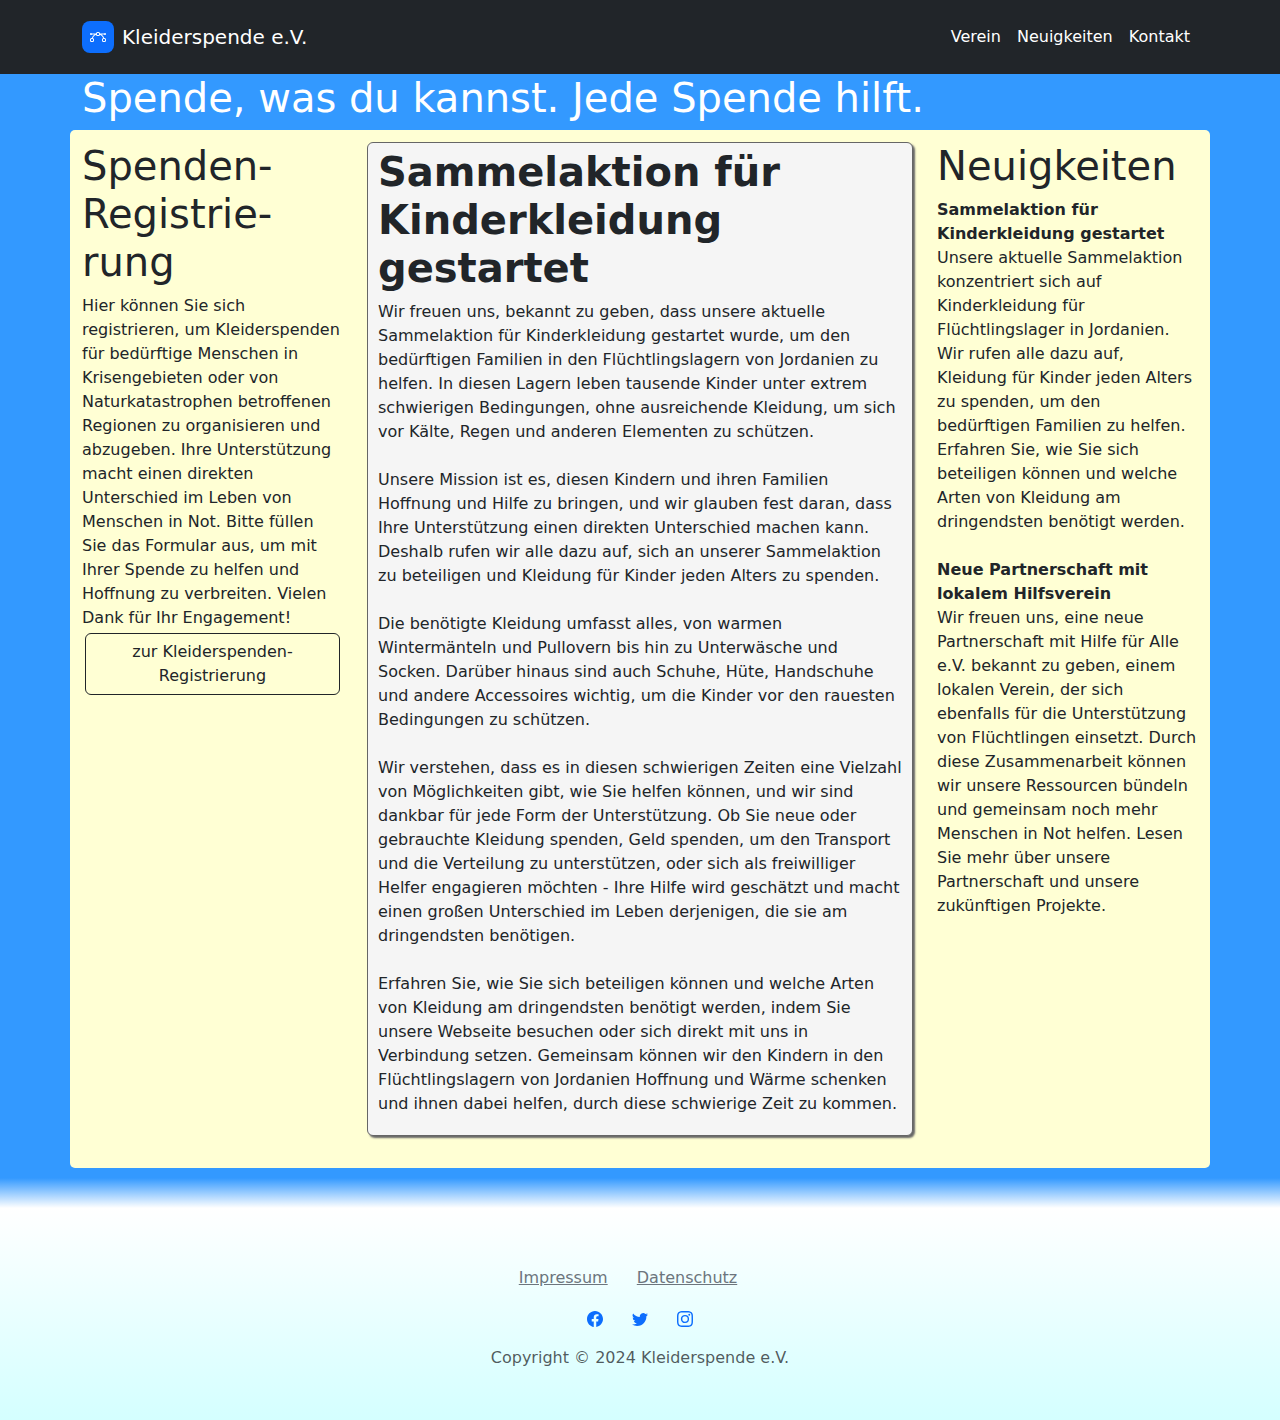
<file: news/sammelaktion-fuer-kinderkleidung-gestartet.html>
<!DOCTYPE html>
<html data-bs-theme="light" lang="de" data-bss-forced-theme="light">

<head>
    <meta charset="utf-8">
    <meta name="viewport" content="width=device-width, initial-scale=1.0, shrink-to-fit=no">
    <title>News: Sammelaktion für Kinderkleidung gestartet - Kleiderspende e.V.</title>
    <link rel="stylesheet" href="../assets/bootstrap/css/bootstrap.min.css">
    <link rel="stylesheet" href="../assets/css/Navbar-Right-Links-Dark-icons.css">
    <link rel="stylesheet" href="../assets/css/styles.css">
<link rel="stylesheet" href="../assets/css/print.css" media="print" />
</head>

<body>
    <header>
        <nav class="navbar navbar-expand-md bg-dark py-3" data-bs-theme="dark">
            <div class="container"><a class="navbar-brand d-flex align-items-center" href="../"><span class="bs-icon-sm bs-icon-rounded bs-icon-primary d-flex justify-content-center align-items-center me-2 bs-icon"><svg xmlns="http://www.w3.org/2000/svg" width="1em" height="1em" fill="currentColor" viewBox="0 0 16 16" class="bi bi-bezier">
                            <path fill-rule="evenodd" d="M0 10.5A1.5 1.5 0 0 1 1.5 9h1A1.5 1.5 0 0 1 4 10.5v1A1.5 1.5 0 0 1 2.5 13h-1A1.5 1.5 0 0 1 0 11.5zm1.5-.5a.5.5 0 0 0-.5.5v1a.5.5 0 0 0 .5.5h1a.5.5 0 0 0 .5-.5v-1a.5.5 0 0 0-.5-.5zm10.5.5A1.5 1.5 0 0 1 13.5 9h1a1.5 1.5 0 0 1 1.5 1.5v1a1.5 1.5 0 0 1-1.5 1.5h-1a1.5 1.5 0 0 1-1.5-1.5zm1.5-.5a.5.5 0 0 0-.5.5v1a.5.5 0 0 0 .5.5h1a.5.5 0 0 0 .5-.5v-1a.5.5 0 0 0-.5-.5zM6 4.5A1.5 1.5 0 0 1 7.5 3h1A1.5 1.5 0 0 1 10 4.5v1A1.5 1.5 0 0 1 8.5 7h-1A1.5 1.5 0 0 1 6 5.5zM7.5 4a.5.5 0 0 0-.5.5v1a.5.5 0 0 0 .5.5h1a.5.5 0 0 0 .5-.5v-1a.5.5 0 0 0-.5-.5z"></path>
                            <path d="M6 4.5H1.866a1 1 0 1 0 0 1h2.668A6.517 6.517 0 0 0 1.814 9H2.5c.123 0 .244.015.358.043a5.517 5.517 0 0 1 3.185-3.185A1.503 1.503 0 0 1 6 5.5zm3.957 1.358A1.5 1.5 0 0 0 10 5.5v-1h4.134a1 1 0 1 1 0 1h-2.668a6.517 6.517 0 0 1 2.72 3.5H13.5c-.123 0-.243.015-.358.043a5.517 5.517 0 0 0-3.185-3.185z"></path>
                        </svg></span><span>Kleiderspende e.V.</span></a><button data-bs-toggle="collapse" class="navbar-toggler" data-bs-target="#navcol-5"><span class="visually-hidden">Toggle navigation</span><span class="navbar-toggler-icon"></span></button>
                <div class="collapse navbar-collapse" id="navcol-5">
                    <ul class="navbar-nav ms-auto">
                        <li class="nav-item"><a class="nav-link active" href="../verein.html">Verein</a></li>
                        <li class="nav-item"><a class="nav-link" href="../neuigkeiten.html">Neuigkeiten</a></li>
                        <li class="nav-item"><a class="nav-link" href="../kontakt.html">Kontakt</a></li>
                    </ul>
                </div>
            </div>
        </nav>
        <div class="container">
            <h1>Spende, was du kannst. Jede Spende hilft.</h1>
        </div>
    </header>
    <main>
        <div class="container" id="content">
            <div class="row">
                <div class="col">
                    <h1>Spenden-Registrierung</h1>
                    <p>Hier können Sie sich registrieren, um Kleiderspenden für bedürftige Menschen in Krisengebieten oder von Naturkatastrophen betroffenen Regionen zu organisieren und abzugeben. Ihre Unterstützung macht einen direkten Unterschied im Leben von Menschen in Not. Bitte füllen Sie das Formular aus, um mit Ihrer Spende zu helfen und Hoffnung zu verbreiten. Vielen Dank für Ihr Engagement!&nbsp;<a class="btn btn-outline-dark more-btn" href="../">zur Kleiderspenden-Registrierung</a></p>
                </div>
                <div class="col-lg-6">
                    <article class="article">
                        <h1><strong>Sammelaktion für Kinderkleidung gestartet</strong></h1>
                        <p>Wir freuen uns, bekannt zu geben, dass unsere aktuelle Sammelaktion für Kinderkleidung gestartet wurde, um den bedürftigen Familien in den Flüchtlingslagern von Jordanien&nbsp;zu helfen. In diesen Lagern leben tausende Kinder unter extrem schwierigen Bedingungen, ohne ausreichende Kleidung, um sich vor Kälte, Regen und anderen Elementen zu schützen.<br><br>Unsere Mission ist es, diesen Kindern und ihren Familien Hoffnung und Hilfe zu bringen, und wir glauben fest daran, dass Ihre Unterstützung einen direkten Unterschied machen kann. Deshalb rufen wir alle dazu auf, sich an unserer Sammelaktion zu beteiligen und Kleidung für Kinder jeden Alters zu spenden.<br><br>Die benötigte Kleidung umfasst alles, von warmen Wintermänteln und Pullovern bis hin zu Unterwäsche und Socken. Darüber hinaus sind auch Schuhe, Hüte, Handschuhe und andere Accessoires wichtig, um die Kinder vor den rauesten Bedingungen zu schützen.<br><br>Wir verstehen, dass es in diesen schwierigen Zeiten eine Vielzahl von Möglichkeiten gibt, wie Sie helfen können, und wir sind dankbar für jede Form der Unterstützung. Ob Sie neue oder gebrauchte Kleidung spenden, Geld spenden, um den Transport und die Verteilung zu unterstützen, oder sich als freiwilliger Helfer engagieren möchten - Ihre Hilfe wird geschätzt und macht einen großen Unterschied im Leben derjenigen, die sie am dringendsten benötigen.<br><br>Erfahren Sie, wie Sie sich beteiligen können und welche Arten von Kleidung am dringendsten benötigt werden, indem Sie unsere Webseite besuchen oder sich direkt mit uns in Verbindung setzen. Gemeinsam können wir den Kindern in den Flüchtlingslagern von Jordanien&nbsp;Hoffnung und Wärme schenken und ihnen dabei helfen, durch diese schwierige Zeit zu kommen.</p>
                    </article>
                </div>
                <div class="col">
                    <h1>Neuigkeiten</h1>
                    <p><strong>Sammelaktion für Kinderkleidung gestartet</strong><br>Unsere aktuelle Sammelaktion konzentriert sich auf Kinderkleidung für Flüchtlingslager in Jordanien. Wir rufen alle dazu auf, Kleidung für Kinder jeden Alters zu spenden, um den bedürftigen Familien zu helfen. Erfahren Sie, wie Sie sich beteiligen können und welche Arten von Kleidung am dringendsten benötigt werden.<br><br><strong>Neue Partnerschaft mit lokalem Hilfsverein</strong><br>Wir freuen uns, eine neue Partnerschaft mit Hilfe für Alle e.V. bekannt zu geben, einem lokalen Verein, der sich ebenfalls für die Unterstützung von Flüchtlingen einsetzt. Durch diese Zusammenarbeit können wir unsere Ressourcen bündeln und gemeinsam noch mehr Menschen in Not helfen. Lesen Sie mehr über unsere Partnerschaft und unsere zukünftigen Projekte.</p>
                </div>
            </div>
        </div>
        <div id="main-bottom"></div>
    </main>
    <footer class="text-center">
        <div class="container text-muted py-4 py-lg-5">
            <ul class="list-inline">
                <li class="list-inline-item list-inline-item me-4"><a class="link-secondary" href="../impressum.html">Impressum</a></li>
                <li class="list-inline-item list-inline-item me-4"><a class="link-secondary" href="../datenschutz.html">Datenschutz</a></li>
            </ul>
            <ul class="list-inline">
                <li class="list-inline-item list-inline-item me-4"><a href="https://www.facebook.com" target="_blank" rel="noreferrer"><svg xmlns="http://www.w3.org/2000/svg" width="1em" height="1em" fill="currentColor" viewbox="0 0 16 16" class="bi bi-facebook"><path d="M16 8.049c0-4.446-3.582-8.05-8-8.05C3.58 0-.002 3.603-.002 8.05c0 4.017 2.926 7.347 6.75 7.951v-5.625h-2.03V8.05H6.75V6.275c0-2.017 1.195-3.131 3.022-3.131.876 0 1.791.157 1.791.157v1.98h-1.009c-.993 0-1.303.621-1.303 1.258v1.51h2.218l-.354 2.326H9.25V16c3.824-.604 6.75-3.934 6.75-7.951"></path></svg></a></li>
                <li class="list-inline-item list-inline-item me-4"><a href="https://www.twitter.com" target="_blank" rel="noreferrer"><svg xmlns="http://www.w3.org/2000/svg" width="1em" height="1em" fill="currentColor" viewbox="0 0 16 16" class="bi bi-twitter"><path d="M5.026 15c6.038 0 9.341-5.003 9.341-9.334 0-.14 0-.282-.006-.422A6.685 6.685 0 0 0 16 3.542a6.658 6.658 0 0 1-1.889.518 3.301 3.301 0 0 0 1.447-1.817 6.533 6.533 0 0 1-2.087.793A3.286 3.286 0 0 0 7.875 6.03a9.325 9.325 0 0 1-6.767-3.429 3.289 3.289 0 0 0 1.018 4.382A3.323 3.323 0 0 1 .64 6.575v.045a3.288 3.288 0 0 0 2.632 3.218 3.203 3.203 0 0 1-.865.115 3.23 3.23 0 0 1-.614-.057 3.283 3.283 0 0 0 3.067 2.277A6.588 6.588 0 0 1 .78 13.58a6.32 6.32 0 0 1-.78-.045A9.344 9.344 0 0 0 5.026 15"></path></svg></a></li>
                <li class="list-inline-item list-inline-item"><a href="https://www.instagram.com" target="_blank" rel="noreferrer"><svg xmlns="http://www.w3.org/2000/svg" width="1em" height="1em" fill="currentColor" viewbox="0 0 16 16" class="bi bi-instagram"><path d="M8 0C5.829 0 5.556.01 4.703.048 3.85.088 3.269.222 2.76.42a3.917 3.917 0 0 0-1.417.923A3.927 3.927 0 0 0 .42 2.76C.222 3.268.087 3.85.048 4.7.01 5.555 0 5.827 0 8.001c0 2.172.01 2.444.048 3.297.04.852.174 1.433.372 1.942.205.526.478.972.923 1.417.444.445.89.719 1.416.923.51.198 1.09.333 1.942.372C5.555 15.99 5.827 16 8 16s2.444-.01 3.298-.048c.851-.04 1.434-.174 1.943-.372a3.916 3.916 0 0 0 1.416-.923c.445-.445.718-.891.923-1.417.197-.509.332-1.09.372-1.942C15.99 10.445 16 10.173 16 8s-.01-2.445-.048-3.299c-.04-.851-.175-1.433-.372-1.941a3.926 3.926 0 0 0-.923-1.417A3.911 3.911 0 0 0 13.24.42c-.51-.198-1.092-.333-1.943-.372C10.443.01 10.172 0 7.998 0h.003zm-.717 1.442h.718c2.136 0 2.389.007 3.232.046.78.035 1.204.166 1.486.275.373.145.64.319.92.599.28.28.453.546.598.92.11.281.24.705.275 1.485.039.843.047 1.096.047 3.231s-.008 2.389-.047 3.232c-.035.78-.166 1.203-.275 1.485a2.47 2.47 0 0 1-.599.919c-.28.28-.546.453-.92.598-.28.11-.704.24-1.485.276-.843.038-1.096.047-3.232.047s-2.39-.009-3.233-.047c-.78-.036-1.203-.166-1.485-.276a2.478 2.478 0 0 1-.92-.598 2.48 2.48 0 0 1-.6-.92c-.109-.281-.24-.705-.275-1.485-.038-.843-.046-1.096-.046-3.233 0-2.136.008-2.388.046-3.231.036-.78.166-1.204.276-1.486.145-.373.319-.64.599-.92.28-.28.546-.453.92-.598.282-.11.705-.24 1.485-.276.738-.034 1.024-.044 2.515-.045v.002zm4.988 1.328a.96.96 0 1 0 0 1.92.96.96 0 0 0 0-1.92zm-4.27 1.122a4.109 4.109 0 1 0 0 8.217 4.109 4.109 0 0 0 0-8.217zm0 1.441a2.667 2.667 0 1 1 0 5.334 2.667 2.667 0 0 1 0-5.334"></path></svg></a></li>
            </ul>
            <p class="mb-0">Copyright © 2024 Kleiderspende e.V.</p>
        </div>
    </footer>
    <script src="../assets/bootstrap/js/bootstrap.min.js"></script>
    <script src="../assets/js/site.js"></script>
</body>

</html>
</file>
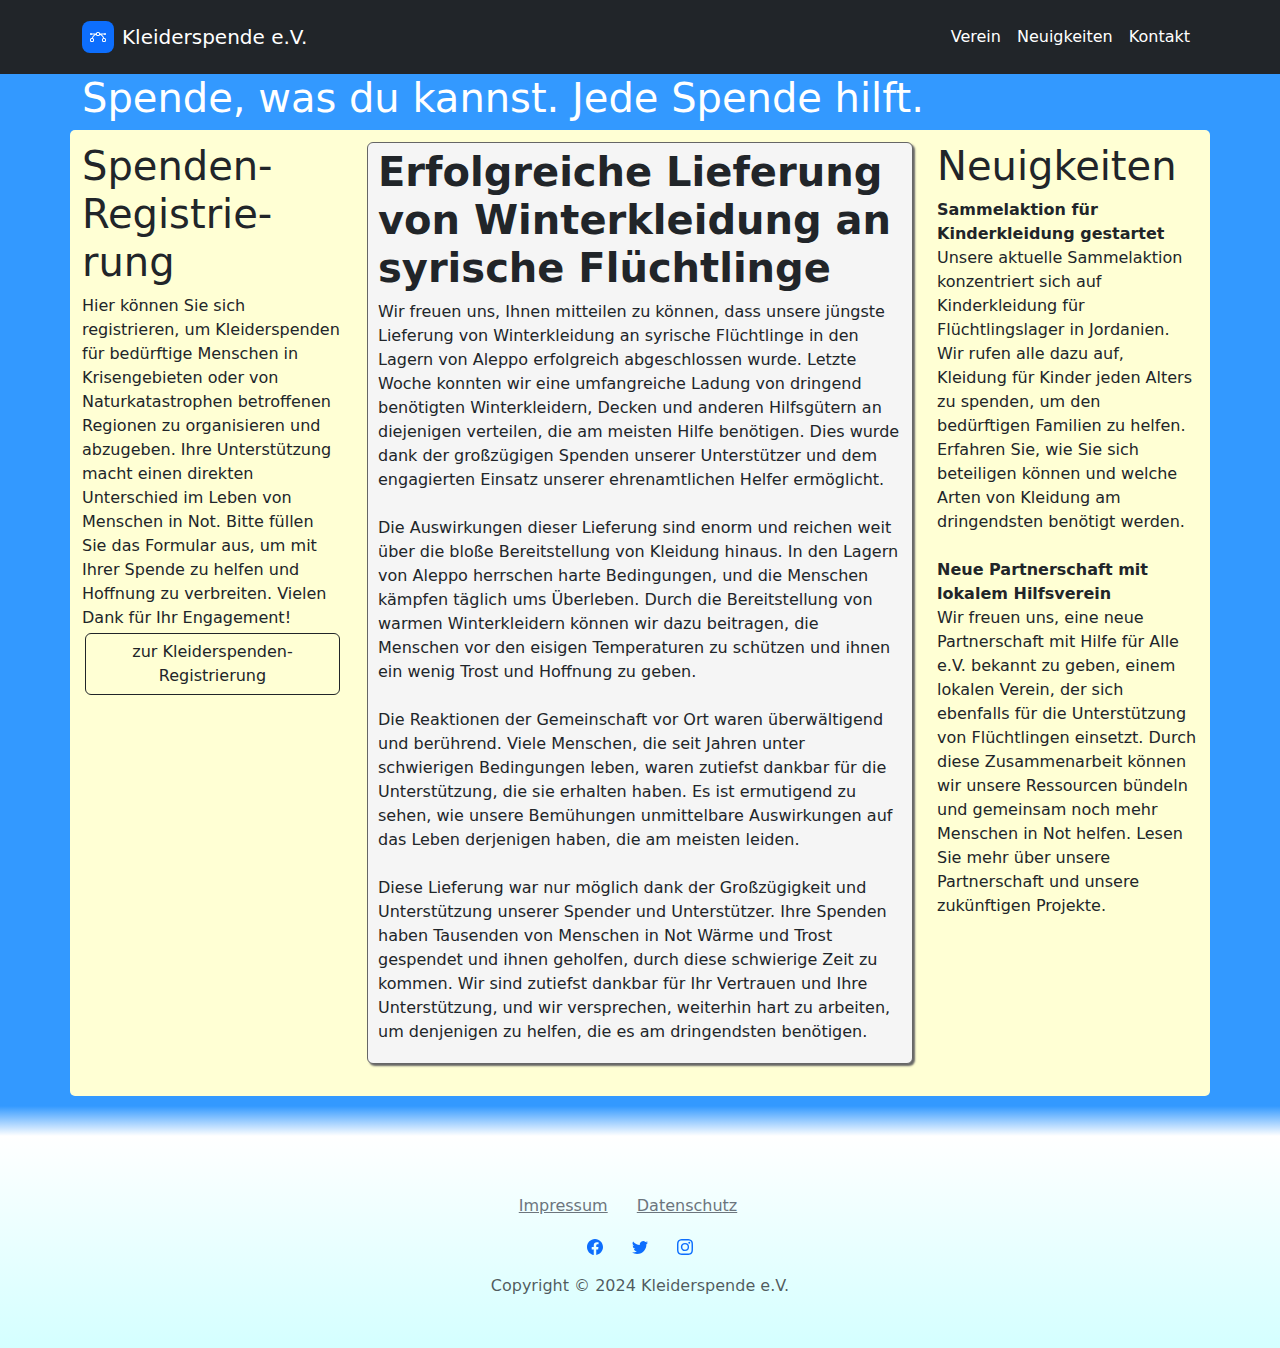
<file: news/winterkleidung-an-syrische-fluechtlinge.html>
<!DOCTYPE html>
<html data-bs-theme="light" lang="de" data-bss-forced-theme="light">

<head>
    <meta charset="utf-8">
    <meta name="viewport" content="width=device-width, initial-scale=1.0, shrink-to-fit=no">
    <title>News: Lieferung von Winterkleidung an syrische Flüchtlinge - Kleiderspende e.V.</title>
    <link rel="stylesheet" href="../assets/bootstrap/css/bootstrap.min.css">
    <link rel="stylesheet" href="../assets/css/Navbar-Right-Links-Dark-icons.css">
    <link rel="stylesheet" href="../assets/css/styles.css">
<link rel="stylesheet" href="../assets/css/print.css" media="print" />
</head>

<body>
    <header>
        <nav class="navbar navbar-expand-md bg-dark py-3" data-bs-theme="dark">
            <div class="container"><a class="navbar-brand d-flex align-items-center" href="../"><span class="bs-icon-sm bs-icon-rounded bs-icon-primary d-flex justify-content-center align-items-center me-2 bs-icon"><svg xmlns="http://www.w3.org/2000/svg" width="1em" height="1em" fill="currentColor" viewBox="0 0 16 16" class="bi bi-bezier">
                            <path fill-rule="evenodd" d="M0 10.5A1.5 1.5 0 0 1 1.5 9h1A1.5 1.5 0 0 1 4 10.5v1A1.5 1.5 0 0 1 2.5 13h-1A1.5 1.5 0 0 1 0 11.5zm1.5-.5a.5.5 0 0 0-.5.5v1a.5.5 0 0 0 .5.5h1a.5.5 0 0 0 .5-.5v-1a.5.5 0 0 0-.5-.5zm10.5.5A1.5 1.5 0 0 1 13.5 9h1a1.5 1.5 0 0 1 1.5 1.5v1a1.5 1.5 0 0 1-1.5 1.5h-1a1.5 1.5 0 0 1-1.5-1.5zm1.5-.5a.5.5 0 0 0-.5.5v1a.5.5 0 0 0 .5.5h1a.5.5 0 0 0 .5-.5v-1a.5.5 0 0 0-.5-.5zM6 4.5A1.5 1.5 0 0 1 7.5 3h1A1.5 1.5 0 0 1 10 4.5v1A1.5 1.5 0 0 1 8.5 7h-1A1.5 1.5 0 0 1 6 5.5zM7.5 4a.5.5 0 0 0-.5.5v1a.5.5 0 0 0 .5.5h1a.5.5 0 0 0 .5-.5v-1a.5.5 0 0 0-.5-.5z"></path>
                            <path d="M6 4.5H1.866a1 1 0 1 0 0 1h2.668A6.517 6.517 0 0 0 1.814 9H2.5c.123 0 .244.015.358.043a5.517 5.517 0 0 1 3.185-3.185A1.503 1.503 0 0 1 6 5.5zm3.957 1.358A1.5 1.5 0 0 0 10 5.5v-1h4.134a1 1 0 1 1 0 1h-2.668a6.517 6.517 0 0 1 2.72 3.5H13.5c-.123 0-.243.015-.358.043a5.517 5.517 0 0 0-3.185-3.185z"></path>
                        </svg></span><span>Kleiderspende e.V.</span></a><button data-bs-toggle="collapse" class="navbar-toggler" data-bs-target="#navcol-5"><span class="visually-hidden">Toggle navigation</span><span class="navbar-toggler-icon"></span></button>
                <div class="collapse navbar-collapse" id="navcol-5">
                    <ul class="navbar-nav ms-auto">
                        <li class="nav-item"><a class="nav-link active" href="../verein.html">Verein</a></li>
                        <li class="nav-item"><a class="nav-link" href="../neuigkeiten.html">Neuigkeiten</a></li>
                        <li class="nav-item"><a class="nav-link" href="../kontakt.html">Kontakt</a></li>
                    </ul>
                </div>
            </div>
        </nav>
        <div class="container">
            <h1>Spende, was du kannst. Jede Spende hilft.</h1>
        </div>
    </header>
    <main>
        <div class="container" id="content">
            <div class="row">
                <div class="col">
                    <h1>Spenden-Registrierung</h1>
                    <p>Hier können Sie sich registrieren, um Kleiderspenden für bedürftige Menschen in Krisengebieten oder von Naturkatastrophen betroffenen Regionen zu organisieren und abzugeben. Ihre Unterstützung macht einen direkten Unterschied im Leben von Menschen in Not. Bitte füllen Sie das Formular aus, um mit Ihrer Spende zu helfen und Hoffnung zu verbreiten. Vielen Dank für Ihr Engagement!&nbsp;<a class="btn btn-outline-dark more-btn" href="../">zur Kleiderspenden-Registrierung</a></p>
                </div>
                <div class="col-lg-6">
                    <article class="article">
                        <h1><strong>Erfolgreiche Lieferung von Winterkleidung an syrische Flüchtlinge</strong></h1>
                        <p>Wir freuen uns, Ihnen mitteilen zu können, dass unsere jüngste Lieferung von Winterkleidung an syrische Flüchtlinge in den Lagern von Aleppo erfolgreich abgeschlossen wurde. Letzte Woche konnten wir eine umfangreiche Ladung von dringend benötigten Winterkleidern, Decken und anderen Hilfsgütern an diejenigen verteilen, die am meisten Hilfe benötigen. Dies wurde dank der großzügigen Spenden unserer Unterstützer und dem engagierten Einsatz unserer ehrenamtlichen Helfer ermöglicht.<br><br>Die Auswirkungen dieser Lieferung sind enorm und reichen weit über die bloße Bereitstellung von Kleidung hinaus. In den Lagern von Aleppo herrschen harte Bedingungen, und die Menschen kämpfen täglich ums Überleben. Durch die Bereitstellung von warmen Winterkleidern können wir dazu beitragen, die Menschen vor den eisigen Temperaturen zu schützen und ihnen ein wenig Trost und Hoffnung zu geben.<br><br>Die Reaktionen der Gemeinschaft vor Ort waren überwältigend und berührend. Viele Menschen, die seit Jahren unter schwierigen Bedingungen leben, waren zutiefst dankbar für die Unterstützung, die sie erhalten haben. Es ist ermutigend zu sehen, wie unsere Bemühungen unmittelbare Auswirkungen auf das Leben derjenigen haben, die am meisten leiden.<br><br>Diese Lieferung war nur möglich dank der Großzügigkeit und Unterstützung unserer Spender und Unterstützer. Ihre Spenden haben Tausenden von Menschen in Not Wärme und Trost gespendet und ihnen geholfen, durch diese schwierige Zeit zu kommen. Wir sind zutiefst dankbar für Ihr Vertrauen und Ihre Unterstützung, und wir versprechen, weiterhin hart zu arbeiten, um denjenigen zu helfen, die es am dringendsten benötigen.</p>
                    </article>
                </div>
                <div class="col">
                    <h1>Neuigkeiten</h1>
                    <p><strong>Sammelaktion für Kinderkleidung gestartet</strong><br>Unsere aktuelle Sammelaktion konzentriert sich auf Kinderkleidung für Flüchtlingslager in Jordanien. Wir rufen alle dazu auf, Kleidung für Kinder jeden Alters zu spenden, um den bedürftigen Familien zu helfen. Erfahren Sie, wie Sie sich beteiligen können und welche Arten von Kleidung am dringendsten benötigt werden.<br><br><strong>Neue Partnerschaft mit lokalem Hilfsverein</strong><br>Wir freuen uns, eine neue Partnerschaft mit Hilfe für Alle e.V. bekannt zu geben, einem lokalen Verein, der sich ebenfalls für die Unterstützung von Flüchtlingen einsetzt. Durch diese Zusammenarbeit können wir unsere Ressourcen bündeln und gemeinsam noch mehr Menschen in Not helfen. Lesen Sie mehr über unsere Partnerschaft und unsere zukünftigen Projekte.</p>
                </div>
            </div>
        </div>
        <div id="main-bottom"></div>
    </main>
    <footer class="text-center">
        <div class="container text-muted py-4 py-lg-5">
            <ul class="list-inline">
                <li class="list-inline-item list-inline-item me-4"><a class="link-secondary" href="../impressum.html">Impressum</a></li>
                <li class="list-inline-item list-inline-item me-4"><a class="link-secondary" href="../datenschutz.html">Datenschutz</a></li>
            </ul>
            <ul class="list-inline">
                <li class="list-inline-item list-inline-item me-4"><a href="https://www.facebook.com" target="_blank" rel="noreferrer"><svg xmlns="http://www.w3.org/2000/svg" width="1em" height="1em" fill="currentColor" viewbox="0 0 16 16" class="bi bi-facebook"><path d="M16 8.049c0-4.446-3.582-8.05-8-8.05C3.58 0-.002 3.603-.002 8.05c0 4.017 2.926 7.347 6.75 7.951v-5.625h-2.03V8.05H6.75V6.275c0-2.017 1.195-3.131 3.022-3.131.876 0 1.791.157 1.791.157v1.98h-1.009c-.993 0-1.303.621-1.303 1.258v1.51h2.218l-.354 2.326H9.25V16c3.824-.604 6.75-3.934 6.75-7.951"></path></svg></a></li>
                <li class="list-inline-item list-inline-item me-4"><a href="https://www.twitter.com" target="_blank" rel="noreferrer"><svg xmlns="http://www.w3.org/2000/svg" width="1em" height="1em" fill="currentColor" viewbox="0 0 16 16" class="bi bi-twitter"><path d="M5.026 15c6.038 0 9.341-5.003 9.341-9.334 0-.14 0-.282-.006-.422A6.685 6.685 0 0 0 16 3.542a6.658 6.658 0 0 1-1.889.518 3.301 3.301 0 0 0 1.447-1.817 6.533 6.533 0 0 1-2.087.793A3.286 3.286 0 0 0 7.875 6.03a9.325 9.325 0 0 1-6.767-3.429 3.289 3.289 0 0 0 1.018 4.382A3.323 3.323 0 0 1 .64 6.575v.045a3.288 3.288 0 0 0 2.632 3.218 3.203 3.203 0 0 1-.865.115 3.23 3.23 0 0 1-.614-.057 3.283 3.283 0 0 0 3.067 2.277A6.588 6.588 0 0 1 .78 13.58a6.32 6.32 0 0 1-.78-.045A9.344 9.344 0 0 0 5.026 15"></path></svg></a></li>
                <li class="list-inline-item list-inline-item"><a href="https://www.instagram.com" target="_blank" rel="noreferrer"><svg xmlns="http://www.w3.org/2000/svg" width="1em" height="1em" fill="currentColor" viewbox="0 0 16 16" class="bi bi-instagram"><path d="M8 0C5.829 0 5.556.01 4.703.048 3.85.088 3.269.222 2.76.42a3.917 3.917 0 0 0-1.417.923A3.927 3.927 0 0 0 .42 2.76C.222 3.268.087 3.85.048 4.7.01 5.555 0 5.827 0 8.001c0 2.172.01 2.444.048 3.297.04.852.174 1.433.372 1.942.205.526.478.972.923 1.417.444.445.89.719 1.416.923.51.198 1.09.333 1.942.372C5.555 15.99 5.827 16 8 16s2.444-.01 3.298-.048c.851-.04 1.434-.174 1.943-.372a3.916 3.916 0 0 0 1.416-.923c.445-.445.718-.891.923-1.417.197-.509.332-1.09.372-1.942C15.99 10.445 16 10.173 16 8s-.01-2.445-.048-3.299c-.04-.851-.175-1.433-.372-1.941a3.926 3.926 0 0 0-.923-1.417A3.911 3.911 0 0 0 13.24.42c-.51-.198-1.092-.333-1.943-.372C10.443.01 10.172 0 7.998 0h.003zm-.717 1.442h.718c2.136 0 2.389.007 3.232.046.78.035 1.204.166 1.486.275.373.145.64.319.92.599.28.28.453.546.598.92.11.281.24.705.275 1.485.039.843.047 1.096.047 3.231s-.008 2.389-.047 3.232c-.035.78-.166 1.203-.275 1.485a2.47 2.47 0 0 1-.599.919c-.28.28-.546.453-.92.598-.28.11-.704.24-1.485.276-.843.038-1.096.047-3.232.047s-2.39-.009-3.233-.047c-.78-.036-1.203-.166-1.485-.276a2.478 2.478 0 0 1-.92-.598 2.48 2.48 0 0 1-.6-.92c-.109-.281-.24-.705-.275-1.485-.038-.843-.046-1.096-.046-3.233 0-2.136.008-2.388.046-3.231.036-.78.166-1.204.276-1.486.145-.373.319-.64.599-.92.28-.28.546-.453.92-.598.282-.11.705-.24 1.485-.276.738-.034 1.024-.044 2.515-.045v.002zm4.988 1.328a.96.96 0 1 0 0 1.92.96.96 0 0 0 0-1.92zm-4.27 1.122a4.109 4.109 0 1 0 0 8.217 4.109 4.109 0 0 0 0-8.217zm0 1.441a2.667 2.667 0 1 1 0 5.334 2.667 2.667 0 0 1 0-5.334"></path></svg></a></li>
            </ul>
            <p class="mb-0">Copyright © 2024 Kleiderspende e.V.</p>
        </div>
    </footer>
    <script src="../assets/bootstrap/js/bootstrap.min.js"></script>
    <script src="../assets/js/site.js"></script>
</body>

</html>
</file>
<file: assets/css/Navbar-Right-Links-Dark-icons.css>
.bs-icon {
  --bs-icon-size: .75rem;
  display: flex;
  flex-shrink: 0;
  justify-content: center;
  align-items: center;
  font-size: var(--bs-icon-size);
  width: calc(var(--bs-icon-size) * 2);
  height: calc(var(--bs-icon-size) * 2);
  color: var(--bs-primary);
}

.bs-icon-sm {
  --bs-icon-size: 1rem;
}

.bs-icon.bs-icon-primary {
  color: var(--bs-white);
  background: var(--bs-primary);
}

.bs-icon.bs-icon-rounded {
  border-radius: .5rem;
}
</file>
<file: assets/css/styles.css>
header, main {
  background-color: #3399FF;
  background: -moz-linear-gradient(0% 0 270deg, #3399FF, #3399FF) repeat scroll 0 0 transparent;
  background: -webkit-gradient(linear, 0% 0%, 0% 100%, from(#3399FF), to(#3399FF), color-stop(.1,#3399FF),color-stop(.9,#3399FF));
}

body {
  background-color: #D4FFFF;
  background: -moz-linear-gradient(0% 0 270deg, #D4FFFF, #D4FFFF) repeat scroll 0 0 transparent;
  background: -webkit-gradient(linear, 0% 0%, 0% 100%, from(#D4FFFF), to(#D4FFFF), color-stop(.1,#D4FFFF),color-stop(.9,#D4FFFF));
  color: var(--bs-white);
}

fieldset {
  padding: 5px;
  margin-bottom: 5px;
}

legend {
  border-bottom: 1px solid #6c757d;
}

.input-group {
  margin-bottom: 1em;
}

div.input-group:last-child {
  margin-bottom: inherit;
}

.input-group-text.form-control {
  background-color: var(--bs-body-bg);
}

.input-group-text {
  text-align: initial;
  font-size: 0.95rem;
}

form#registrationform > fieldset#form-fieldset-preselect > .input-group:nth-child(2) > .input-group-text {
  white-space: normal;
}

div#regForm > fieldset#form-fieldset-preselect > .input-group:nth-child(3) > .input-group-text {
  white-space: normal;
}

#content {
  background: none repeat scroll 0 0 #FFFFD4;
  border-radius: 5px 5px 5px 5px;
  margin-left: auto;
  margin-right: auto;
  margin-bottom: 10px;
  color: var(--bs-body-color);
}

.article {
  padding: 5px 10px 3px 10px;
  margin-bottom: 20px;
  background-color: #f5f5f5;
  border: 1px solid #666;
  border-radius: 6px;
  box-shadow: 2px 2px 2px #666;
}

form.article {
  padding: 0px 10px 49px 10px;
}

form#registrationform fieldset {
  padding: 10px;
}

form#registrationform .btn.btn-primary {
  margin-right: 10px;
  float: right;
}

footer {
  background: -moz-linear-gradient(0% 100% 90deg,#D4FFFF, #FFFFFF);
  background: -webkit-gradient(linear, 0% 100%, 0% 0%, from(#D4FFFF), to(#FFFFFF));
  background: -o-linear-gradient(top, #FFFFFF, #D4FFFF);
  background: -ms-linear-gradient(top, #FFFFFF, #D4FFFF);
  background: linear-gradient(top, #FFFFFF, #D4FFFF);
  padding-top: 10px;
  padding-bottom: 2px;
}

#main-bottom {
  background: none repeat scroll 0 0 #3399FF;
  background: -moz-linear-gradient(0% 0 270deg, #3399FF, #FFFFFF) repeat scroll 0 0 transparent;
  background: -webkit-gradient(linear, 0% 0%, 0% 100%, from(#3399FF), to(#FFFFFF));
  background: -o-linear-gradient(top, #3399FF, #fff);
  background: -ms-linear-gradient(top, #3399FF, #FFFFFF);
  background: linear-gradient(top, #3399FF, #FFFFFF);
  padding-bottom: 30px;
}

div#content > .row:first-child {
  padding-top: 12px;
}

div#content > .row:last-child {
  padding-bottom: 12px;
}

span.col-form-label:has( + :required)::after {
  color: grey;
  content: "*";
  padding-left: 0.1em;
}

.more-btn {
  margin: 0.2em;
  float: right;
}

.more-btn + * {
  clear: both;
}

.alert-warning > .warning-symbol {
  font-size: 1.7em;
  margin-right: 0.3em;
  font-style: normal;
}

.alert-warning > .warning-symbol::before {
  content: "\26A0";
}

#form-alert {
  display: none;
}

#form-alert-text {
  margin-left: 0.3em;
}

header > div.container > h1 {
  padding-bottom: 0.5rem;
  margin-bottom: 0rem;
}

.navbar-nav {
  --bs-nav-link-color: #FFF;
}

#navcol-5 .active {
  font-weight: bolder;
}

@media only all and (max-width: 576px) {
  .input-group-text {
    padding: .375rem .2rem;
  }
}

@media only all and (max-width: 370px) {
  fieldset#form-fieldset-preselect > .input-group > .input-group-text {
    white-space: normal;
  }
}

@media only all and (max-width: 335px) {
  fieldset#form-fieldset-preselect > .input-group > .input-group-text {
    word-break: break-word;
  }
}

@media (min-width: 992px) {
  .col > h1 {
    -webkit-hyphens: auto;
    hyphens: auto;
  }
}
</file>
<file: assets/css/print.css>
header, footer, #main-bottom, #content > .row > .col:first-child, #content > .row > .col:last-child, .btn {
  display: none;
}

.article {
  background-color: #f5f5f5;
  border: 0px solid #666;
  box-shadow: 0px 0px 0px #666;
}
</file>
